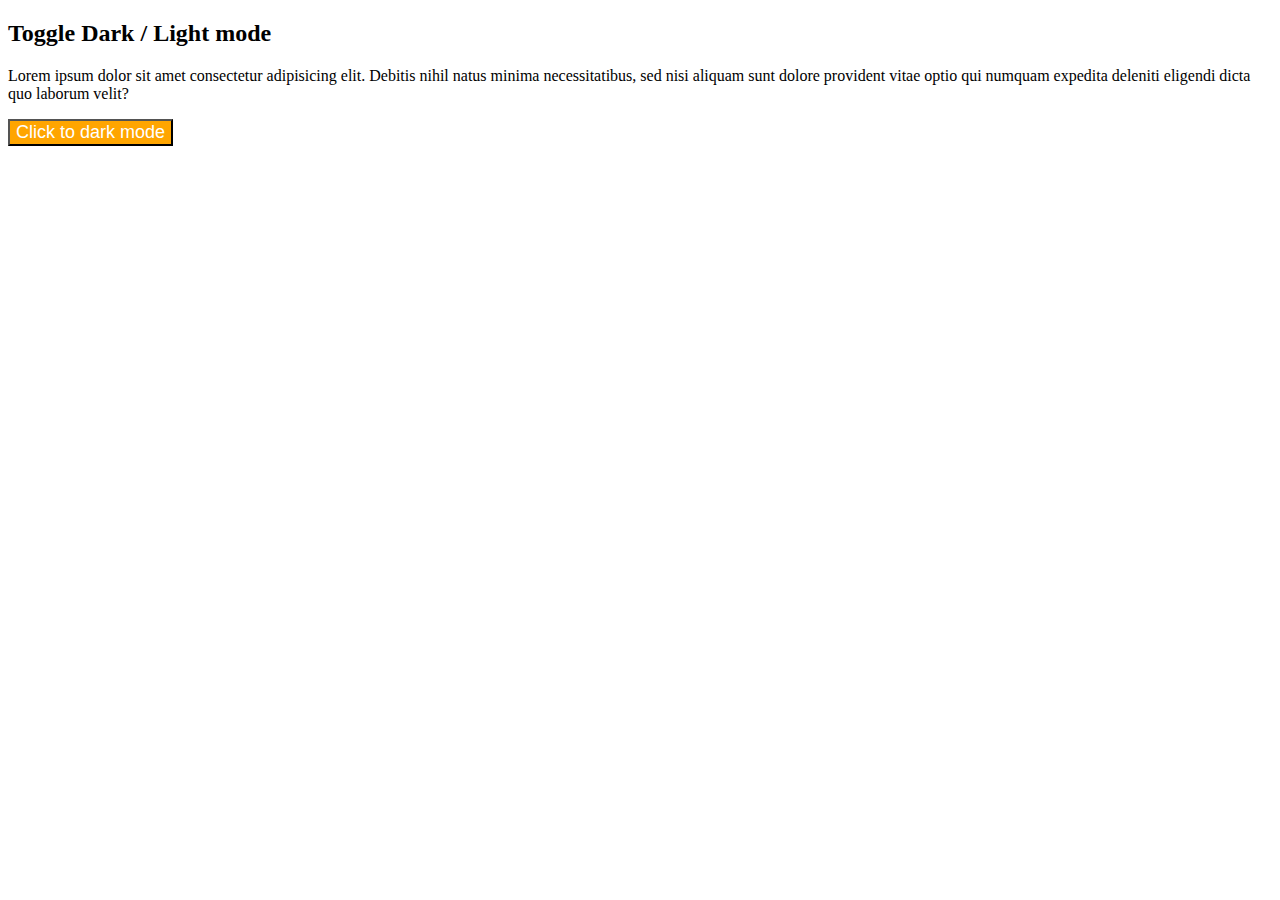
<file: darklight.html>
<!DOCTYPE html>
<html lang="en">
<head>
    <meta charset="UTF-8">
    <meta name="viewport" content="width=device-width, initial-scale=1.0">
    <title>Document</title>
    <style>
                   
        .dark-mode {
            background-color: black;
            color: white;
        }
        
        .purple {
            background-color: purple;
            color: white;
        }

        .orange {
            background-color: orange;
            color: white;
        }
        
        
        button {
            font-size: large;
        }
        
    </style>
</head>
<body>
    <h2>Toggle Dark / Light mode</h2>
    <p>Lorem ipsum dolor sit amet consectetur adipisicing elit. Debitis nihil natus minima necessitatibus, sed nisi aliquam sunt dolore provident vitae optio qui numquam expedita deleniti eligendi dicta quo laborum velit?</p>
    <button class="orange" onclick="purple()">Click to dark mode</button>
    <div>
        <script>
            function purple(){
                var element = document.body;
                
                element.classList.add("dark-mode");
                // element.classList.toggle("orange");
                
                element.classList.toggle("purple");
                
            }
            function purple(){
                var element = document.body;
                
                element.classList.add("dark-mode");
                element.classList.toggle("orange");
                
                element.classList.toggle("purple");
                
            }
        </script>
    </div>

    
</body>
</html>
</file>
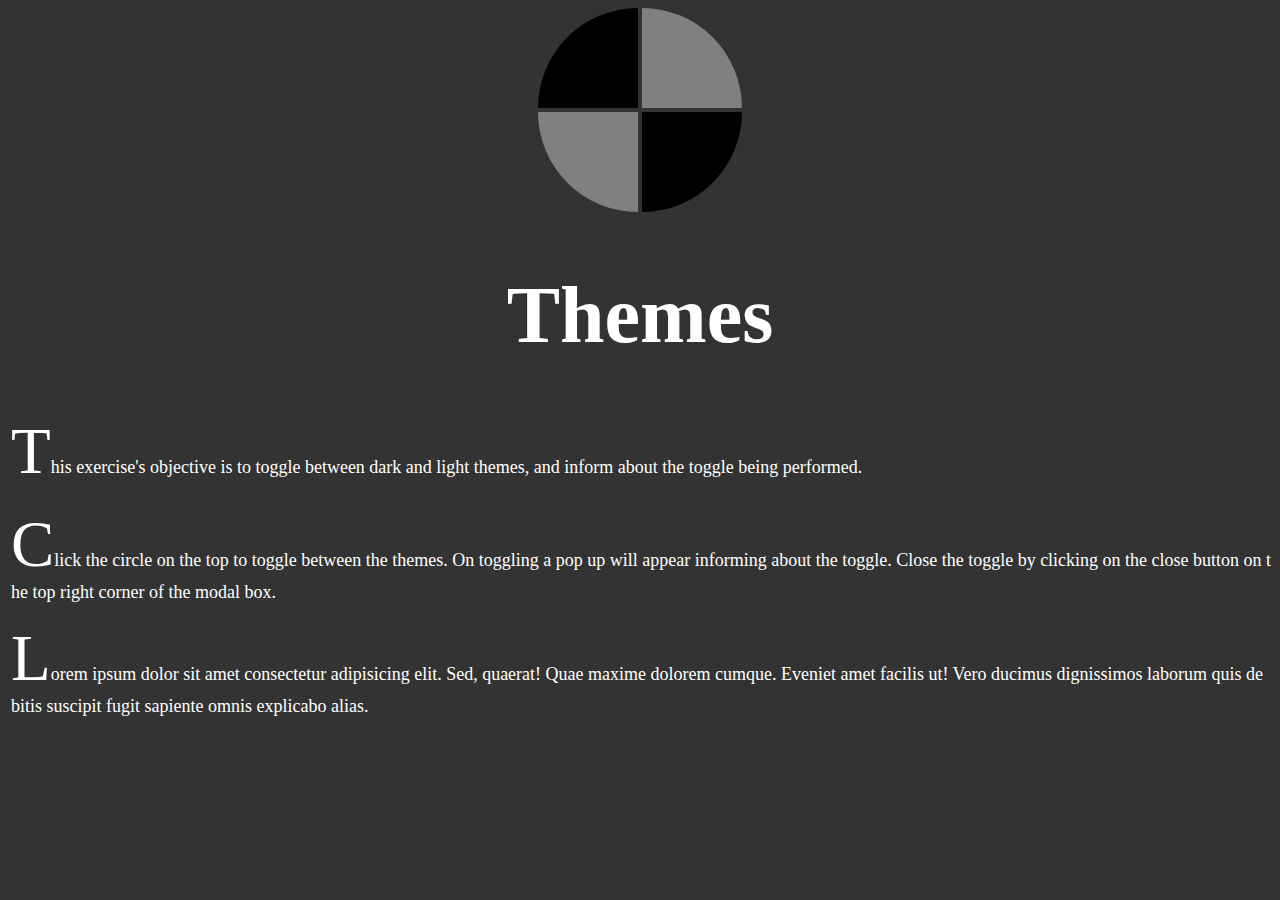
<file: Circle Toggle button/Circle.html>
<!DOCTYPE html>
<html lang="en">
<head>
    <meta charset="UTF-8">
    <meta name="viewport" content="width=device-width, initial-scale=1.0">
    <title>Circle</title>
    <style>

        .top{
            display: inline-block;
            margin-bottom: 0;
        }
        .c1 {
            width: 100px;
            height: 100px;
            border-top-left-radius: 100px;
            background-color: black;
            float: left;
            margin-right: 4px;
            margin-bottom: 0px;
        }
        .c2 {
            width: 100px;
            height: 100px;
            border-top-right-radius: 100px;
            background-color: grey;
            float: left;
            margin-bottom: 0px;

        }
        .bottom {
            display: inline-block;
            margin-top: 0px;
        }
        .c3 {
            width: 100px;
            height: 100px;
            border-bottom-left-radius: 100px;
            background-color: grey;
            float: left;
            margin-right: 4px;
            margin-top: 0px;
        }
        .c4 {
            width: 100px;
            height: 100px;
            border-bottom-right-radius: 100px;
            background-color: black;
            float: left;
            margin-top: 0px;
            
        }
        .circle {
            width: fit-content;
            height: fit-content;
            margin: auto;
        }

        .modalbox{
            display: none;
            background-color: rgba(74, 140, 187, 0.94);
            border: 2px solid rgb(4, 4, 36);
            border-radius: 10px;
            width: 200px;
            height: 150px;
            align-items: center;
            padding: 10px;
            margin: auto;
            position: absolute;
            top: 50%;
            left: 43%;
        }

        #closebtn {
            font-size: large;
            font-weight: bold;
            position: absolute;
            right: 15px;
            top: 15px;
        }

        .modalbox p {
            align-items: center;
            text-align: center;
            position: relative;
            font-size: 20px;
            top: 20%;
        }
        
        h1 {
            font-size: 80px;
            text-align: center;
        }
        
        p {
            padding-left: 3px;
            
            font-size: 18px;
            line-break: anywhere;
        }

        p::first-line {
            padding: 20px;
        }

        p::first-letter{
            font-size: 65px;
        }

        .dark{
            background-color: #333;
            color: white;
        }

    </style>
</head>
<body class="dark">
<div title="Click to toggle to alternate theme" class="circle" id="circlebutton">
<div class="top">
    <div class="c1"></div>
    <div class="c2"></div>
</div>
<br>
<div class="bottom">
    <div class="c3"></div>
    <div class="c4"></div>
</div>
</div>

<h1>Themes</h1>
<p>This exercise's objective is to toggle between dark and light themes, and inform about the toggle being performed.</p>
<p>Click the circle on the top to toggle between the themes. On toggling a pop up will appear informing about the toggle. Close the toggle by clicking on the close button on the top right corner of the modal box.</p>
<p>Lorem ipsum dolor sit amet consectetur adipisicing elit. Sed, quaerat! Quae maxime dolorem cumque. Eveniet amet facilis ut! Vero ducimus dignissimos laborum quis debitis suscipit fugit sapiente omnis explicabo alias.</p>

<div class="modalbox" id="modalbox">
    <p>You have toggled to alternate theme!</p>
    <button id="closebtn">&times</button>
</div>

<script> 
const button = document.getElementById("circlebutton");
const modalbox = document.getElementById("modalbox");
const closebtn = document.getElementById("closebtn");
const bo = document.body;

button.addEventListener("click", () => {
    modalbox.style.display = "block";
    bo.classList.toggle("dark");
})

closebtn.addEventListener("click", () => {
    modalbox.style.display = "none";
})
</script>


</body>
</html>
</file>
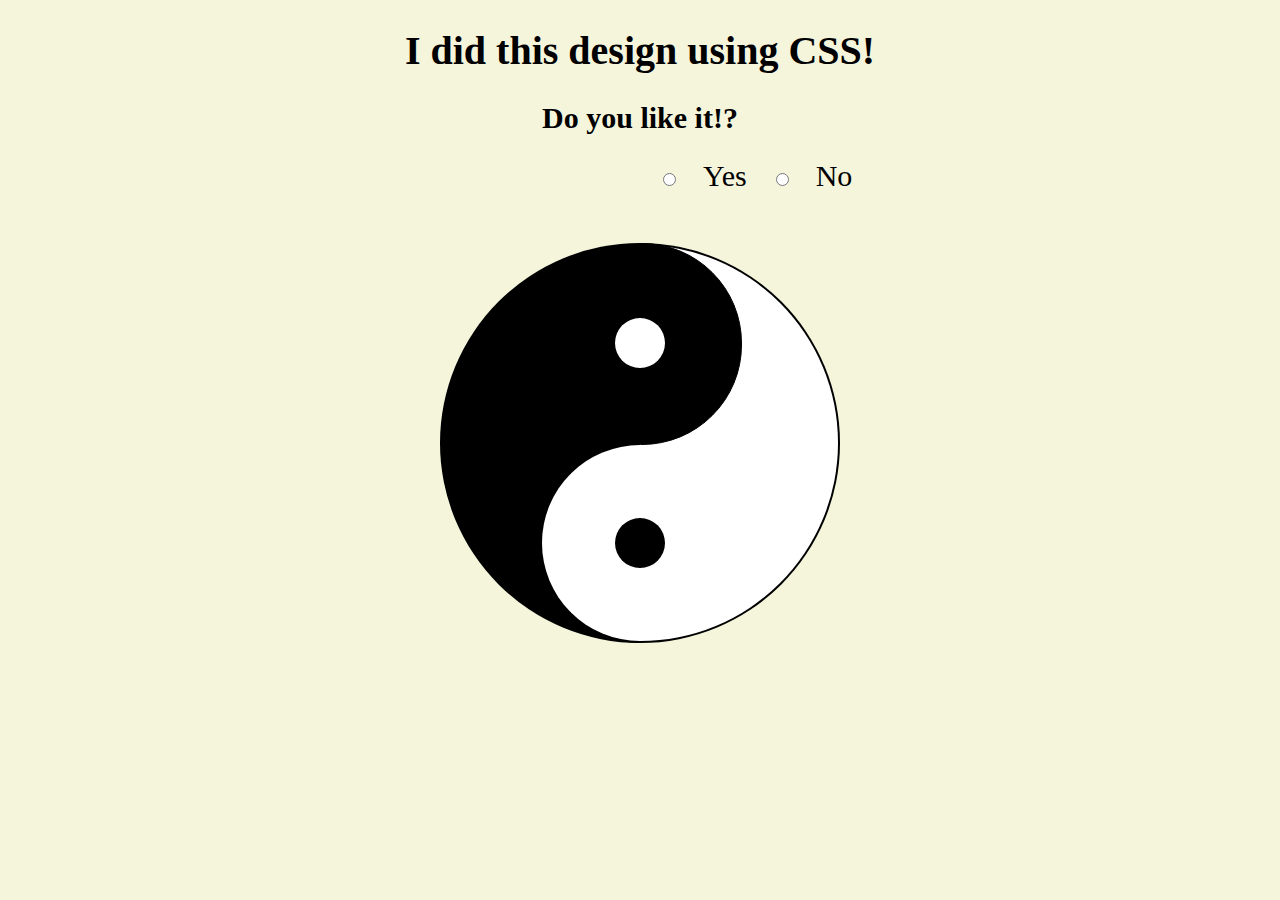
<file: DesignwithCSS/designer.html>
<!DOCTYPE html>
<html lang="en">
<head>
    <meta charset="UTF-8">
    <meta name="viewport" content="width=device-width, initial-scale=1.0">
    <title>Design using CSS</title>
    <link rel="stylesheet" href="circle.css">
</head>
<body style="background-color: beige;">
    <h1>I did this design using CSS!</h1>
    <h2>Do you like it!?</h2>
    <form>
        <input type="radio" name="yes-no" id="yes">
        <label for="yes">Yes</label>
        <input type="radio" name="yes-no" id="no">
        <label for="no">No</label>
    </form>
    <div class="circle">
        <div class="half-left black"></div>
        <div class="half-right white"></div>
        <div class="half-left-top black"></div>
        <div class="half-left-bottom white"></div>
        <div class="white-dot white"></div>
        <div class="black-dot black"></div>
    </div>
    <div class="modalbox" id="modalbox">
        <p>Thank you for you valuable feedback!</p>
        <button id="closebtn">&times</button>
    </div>
    <script> 
        const yes = document.getElementById("yes");
        const no = document.getElementById("no");
        const modalbox = document.getElementById("modalbox");
        const closebtn = document.getElementById("closebtn");
        let yescount = 0;
        let nocount = 0;
         
        yes.addEventListener("click", () => {
            modalbox.style.display = "block";
            yescount += 1 ; 
        })
        no.addEventListener("click", () => {
            modalbox.style.display = "block";
            nocount += 1 ; 
        })
        
        closebtn.addEventListener("click", () => {
            modalbox.style.display = "none";
        })
    </script>
</body>
</html>
</file>
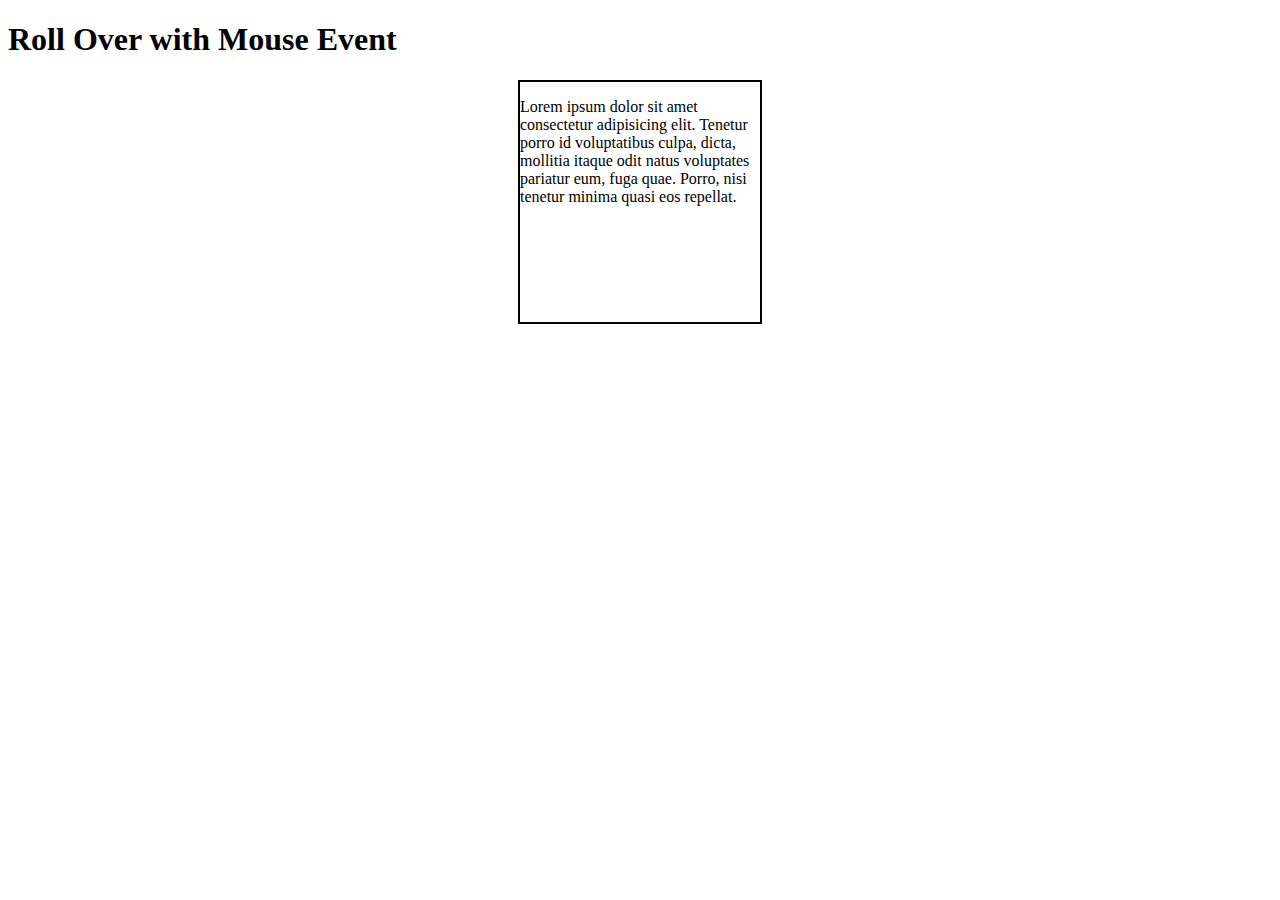
<file: Oct12th_rollrect/divrollover.html>
<!DOCTYPE html>
<html lang="en">
<head>
    <meta charset="UTF-8">
    <meta name="viewport" content="width=device-width, initial-scale=1.0">
    <title>Mouse Event</title>
    <style>
        #img {
            width: 240px;
            height: 240px;
            margin: auto;
            border: 2px solid black;
        }
    </style>
</head>
<body>
    <h1>Roll Over with Mouse Event</h1>
    <div id="img">    
        <p>Lorem ipsum dolor sit amet consectetur adipisicing elit. Tenetur porro id voluptatibus culpa, dicta, mollitia itaque odit natus voluptates pariatur eum, fuga quae. Porro, nisi tenetur minima quasi eos repellat.</p>
    </div>
    <script>
        let rolloverimage=document.getElementById("img");
        rolloverimage.onmouseover = function() {
            rolloverimage.style = "height:400px; width:400px"
        }
        rolloverimage.onmouseout = function() {
            rolloverimage.style = "height:240px; width:240px"
        }
    </script>
</body>
</html>
</file>
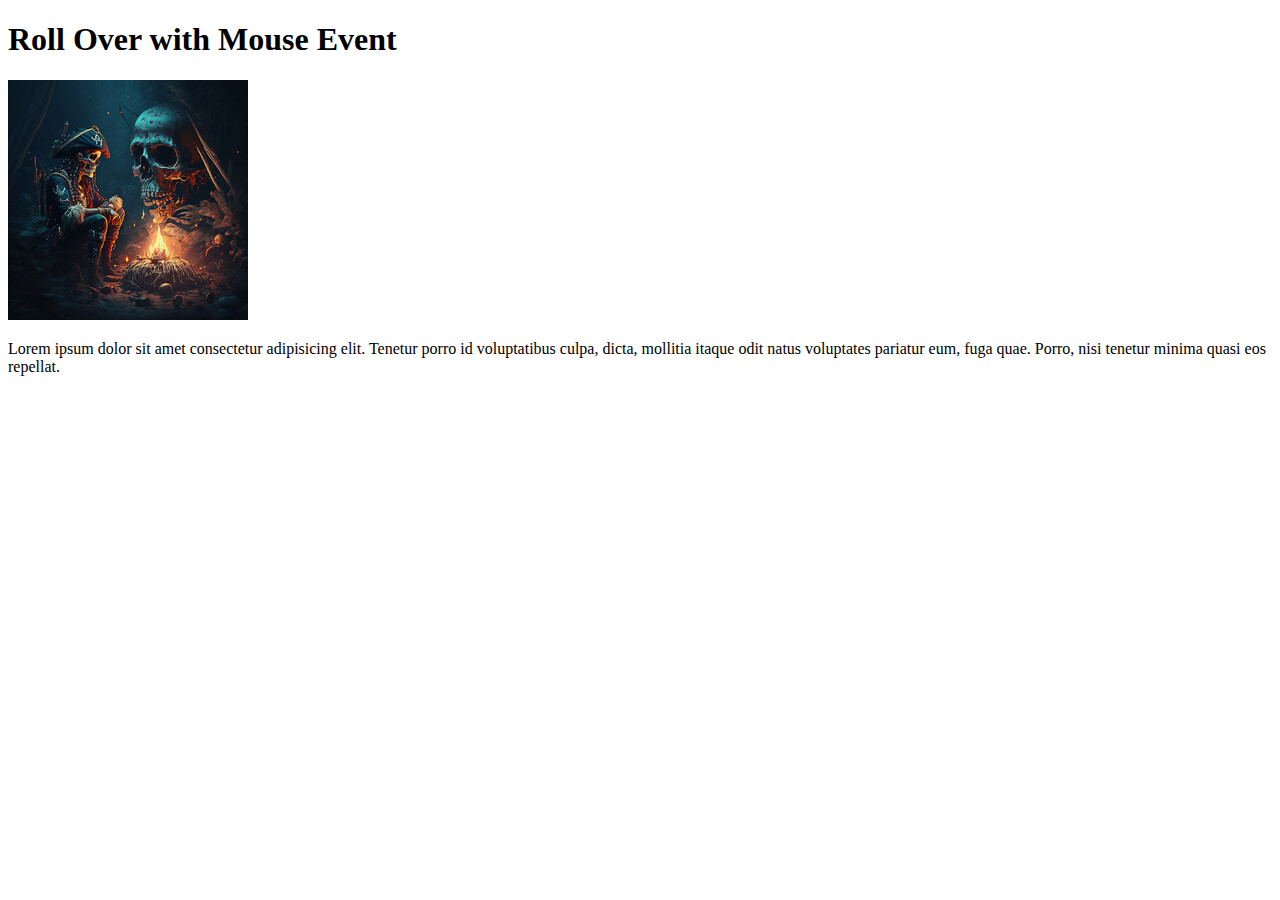
<file: Oct12th_rollrect/imagerollover.html>
<!DOCTYPE html>
<html lang="en">
<head>
    <meta charset="UTF-8">
    <meta name="viewport" content="width=device-width, initial-scale=1.0">
    <title>Mouse Event</title>
</head>
<body>
    <h1>Roll Over with Mouse Event</h1>
    <img src="pirato.jpg" alt="pirate" width="240" height="240" id="img" name="img">
    <p>Lorem ipsum dolor sit amet consectetur adipisicing elit. Tenetur porro id voluptatibus culpa, dicta, mollitia itaque odit natus voluptates pariatur eum, fuga quae. Porro, nisi tenetur minima quasi eos repellat.</p>
    <script>
        let rolloverimage=document.getElementById("img");
        rolloverimage.onmouseover = function() {
            rolloverimage.style = "height:400px; width:400px"
        }
        rolloverimage.onmouseout = function() {
            rolloverimage.style = "height:240px; width:240px"
        }
    </script>
</body>
</html>
</file>
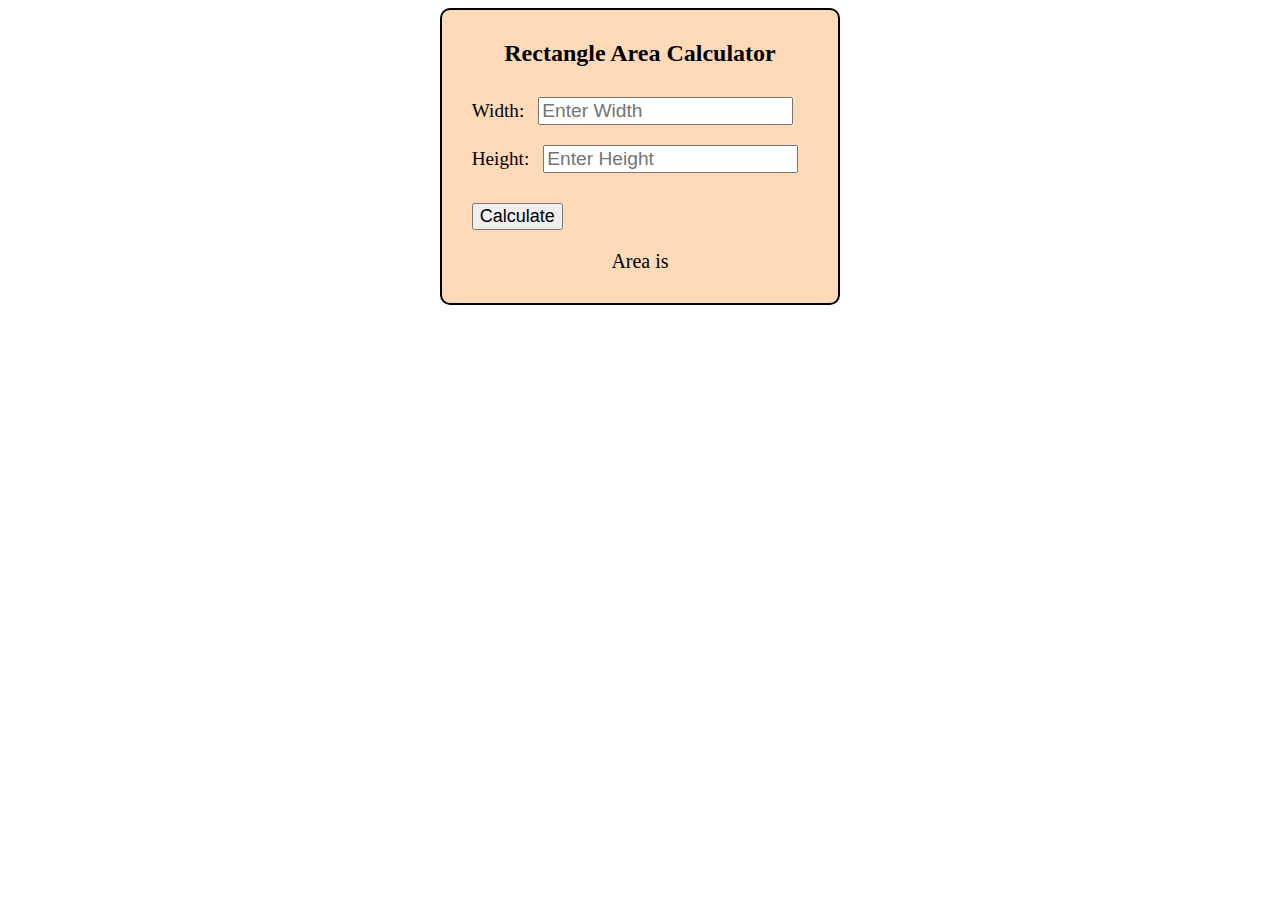
<file: Oct12th_rollrect/rectarea.html>
<!DOCTYPE html>
<html lang="en">
<head>
    <meta charset="UTF-8">
    <meta name="viewport" content="width=device-width, initial-scale=1.0">
    <title>Rectangle Area Calculator</title>
    <link rel="stylesheet" href="style.css">
</head>
<body>
    <div class="container">
        <div class="rectangle">
            <h2>Rectangle Area Calculator</h2>
                <div class="input-group">
                    <label for="width">Width:</label>
                    <input type="text" name="width" id="width" placeholder="Enter Width">
                </div>
                <div class="input-group">
                    <label for="height">Height:</label>
                    <input type="text" name="height" id="height" placeholder="Enter Height">
                </div>
                <button onclick="calcArea()">Calculate</button>
                <!-- <p>Result</p> -->
                <p id="result">Area is</p>
        </div>
    </div>
    <script src="script.js"></script>
    
</body>
</html>
</file>
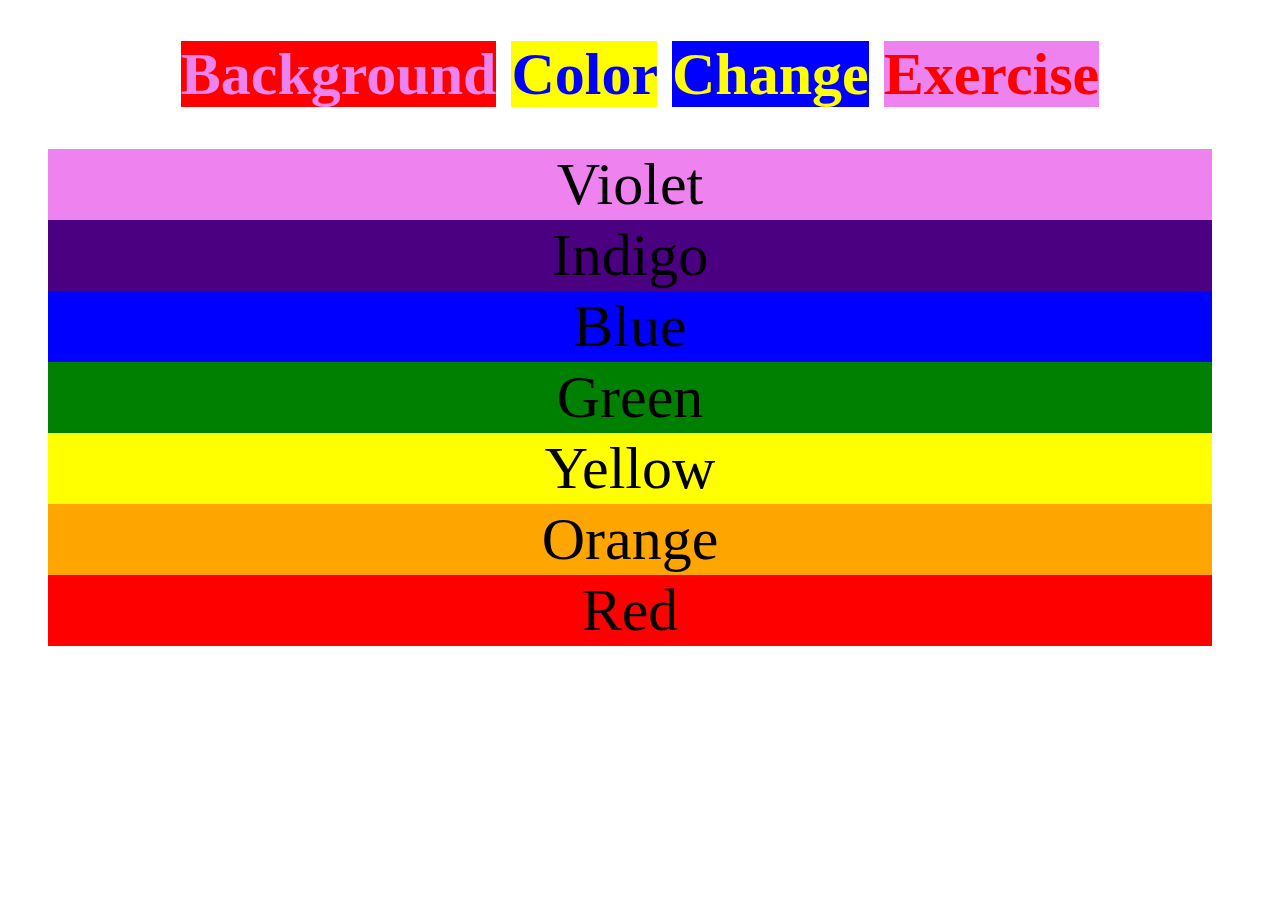
<file: Oct2nd_togglebgs/bcolorchangeproject.html>
<!DOCTYPE html>
<html lang="en">
<head>
    <meta charset="UTF-8">
    <meta name="viewport" content="width=device-width, initial-scale=1.0">
    <title>Background-Colour Change</title>
    <style>
        ul{
            padding-right: 60px;
        }
        li {
            list-style: none;
            text-align: center;
            font-size: 50px;
        }
        .Violet {
            background-color: violet;
        }
        .Indigo {
            background-color: indigo;
        }
        .Blue {
            background-color: blue;
        }
        .Green {
            background-color: green;
        }
        .Yellow {
            background-color: Yellow;
        }
        .Orange {
            background-color: Orange;
        }
        .Red {
            background-color: Red;
        }
        button {
            background-color: transparent;
            border: none;
            font-size: larger;
            font-family: 'Times New Roman', Times, serif;
        }
        h1 {
            text-align: center;
            font-size: 60px;
        }
        
    </style>
</head>
<body>
    <h1><span style="color: violet; background-color: red;">Background</span> <span style="color: blue; background-color: yellow;">Color</span> <span style="color: yellow;background-color: blue;">Change</span> <span style="color: red; background-color: violet;">Exercise</span></h1>
    <ul>
        <li title="Click the color to change the background to that color and click again to revert back to normal" class="Violet"><button onclick="Violet()">Violet</button></li>
        <li title="Click the color to change the background to that color and click again to revert back to normal" class="Indigo"><button onclick="Indigo()">Indigo</button></li>
        <li title="Click the color to change the background to that color and click again to revert back to normal" class="Blue"><button onclick="Blue()">Blue</button></li>
        <li title="Click the color to change the background to that color and click again to revert back to normal" class="Green"><button onclick="Green()">Green</button></li>
        <li title="Click the color to change the background to that color and click again to revert back to normal" class="Yellow"><button onclick="Yellow()">Yellow</button></li>
        <li title="Click the color to change the background to that color and click again to revert back to normal" class="Orange"><button onclick="Orange()">Orange</button></li>
        <li title="Click the color to change the background to that color and click again to revert back to normal" class="Red"><button onclick="Red()">Red</button></li>
        
    </ul>
    
    <script> 
        function Violet(){
            var Violet = document.body;
            Violet.classList.toggle("Violet");
        }
        function Indigo(){
            var Indigo = document.body;
            Indigo.classList.toggle("Indigo");
        }
        function Blue(){
            var Blue = document.body;
            Blue.classList.toggle("Blue");
        }
        function Green(){
            var Green = document.body;
            Green.classList.toggle("Green");
        }
        function Yellow(){
            var Yellow = document.body;
            Yellow.classList.toggle("Yellow");
        }
        function Orange(){
            var Orange = document.body;
            Orange.classList.toggle("Orange");
        }
        function Red(){
            var Red = document.body;
            Red.classList.toggle("Red");
        }
    </script>
    
</body>
</html>
</file>
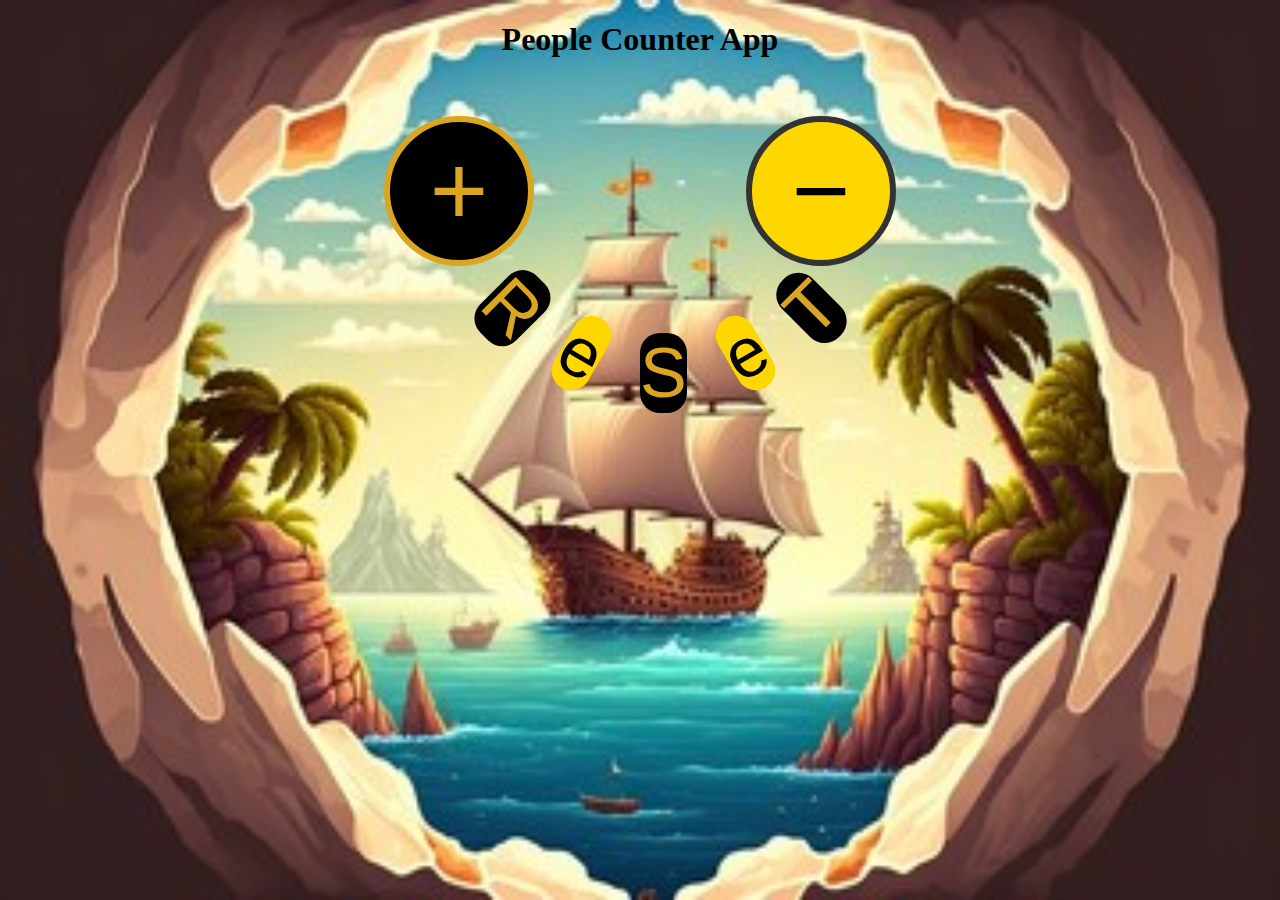
<file: Oct3rd_modalscounters/counter/counter.html>
<!DOCTYPE html>
<html lang="en">
<head>
    <meta charset="UTF-8">
    <meta name="viewport" content="width=device-width, initial-scale=1.0">
    <title>Counter</title>
    <link rel="stylesheet" href="index.css" type="text/css">
</head>
<body>
    <h1 style="text-align: center;">People Counter App</h1>
    <br><br>
    
         <button title="In/Entry" id="increment-bt" onclick="increment()">&plus;</button> 
         <button title="Out/Exit" id="decrement-bt" onclick="decrement()">&minus;</button> 
         <br><br><br><br><br><br><br>
        
    <h2 id="count-el"> </h2>
    <h3>    
        <button id="reset" onclick="reset()">
        
        <span class="R1">R</span>
        <span class="E1">e</span>
        <span class="S1">S</span>
        <span class="E2">e</span>
        <span class="T1">T</span>
           
        </button>
    </h3>

    <script src="index.js"></script>


</body>
</html>
</file>
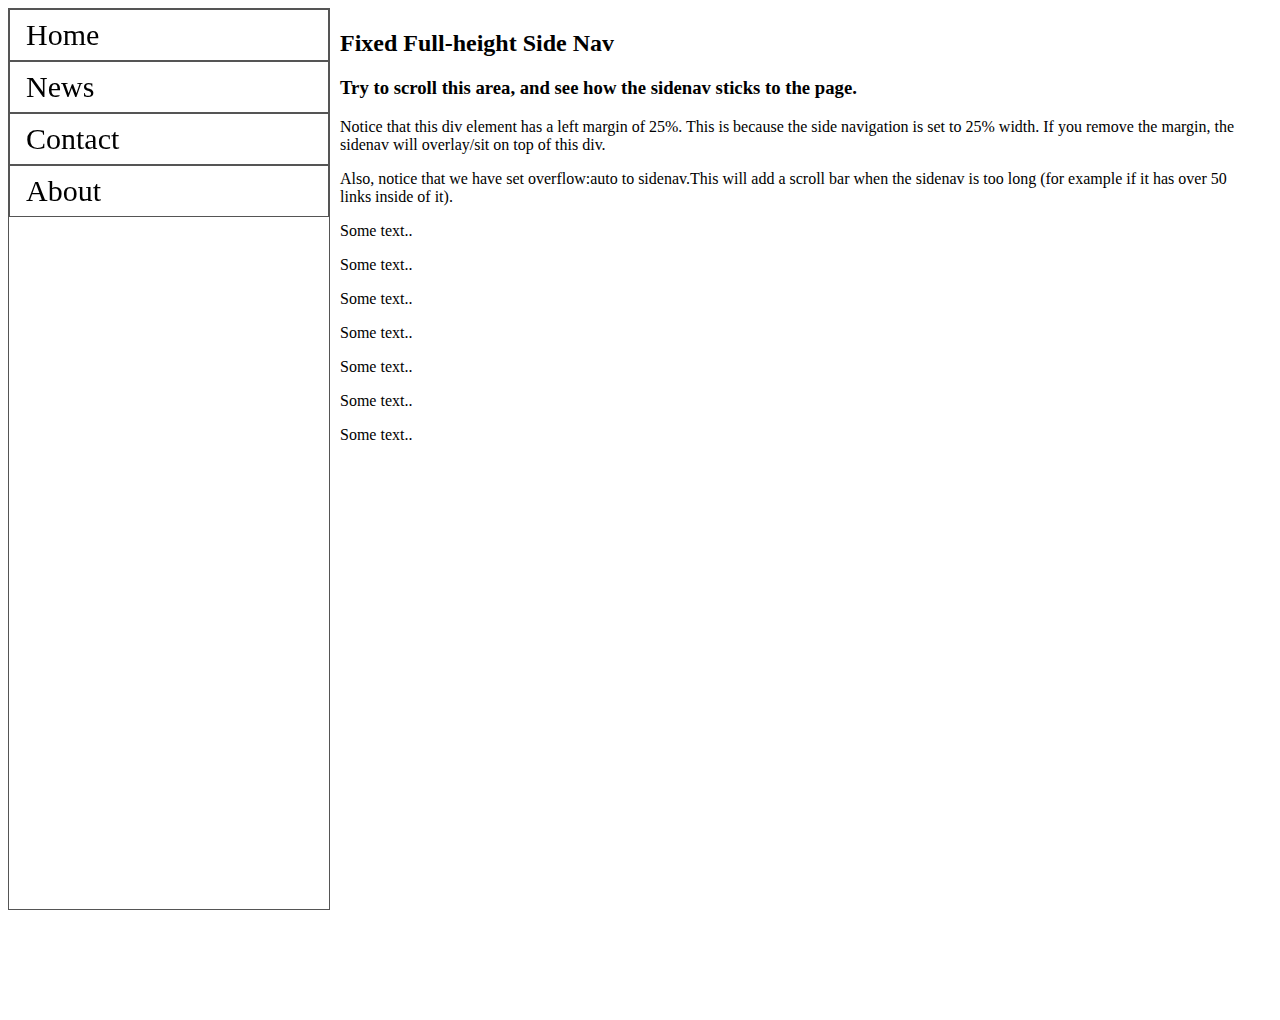
<file: Sept22nd_ddserieswatchlist/dropdown/dropdown.html>
<!DOCTYPE html>
<html lang="en">
<head>
    <meta charset="UTF-8">
    <meta name="viewport" content="width=device-width, initial-scale=1.0">
    <title>Drop Down</title>
    <link rel="stylesheet" href="style.css">
</head>
<body>
    <nav>
        <ul>
            <li><a href="#">Home</a></li>
            <li><a href="#">News</a></li>
            <li><a href="#">Contact</a></li>
            <li><a href="#">About</a></li>
        </ul>
        <!-- <ul>
            <li><a href="#">Home</a></li>
            <li><a href="#">News</a></li>
            <li><a href="#">Contact</a></li>
            <li><a href="#">About</a></li>
        </ul> -->
    </nav>

    <div style="margin-left:25%; padding: 2px 16px; height: 1000px;">
    <h2>Fixed Full-height Side Nav</h2>
    <h3>Try to scroll this area, and see how the sidenav sticks to the page.</h3>
    <p>Notice that this div element has a left margin of 25%. This is because the side navigation is set to 25% width. If you remove the margin, the sidenav will overlay/sit on top of this div.</p>
    <p>Also, notice that we have set overflow:auto to sidenav.This will add a scroll bar when the sidenav is too long (for example if it has over 50 links inside of it).</p>
    <p>Some text..</p>
    <p>Some text..</p>
    <p>Some text..</p>
    <p>Some text..</p>
    <p>Some text..</p>
    <p>Some text..</p>
    <p>Some text..</p>
    </div>
    
    <!-- <a href="#">Dummy</a> -->
    
</body>
</html>
</file>
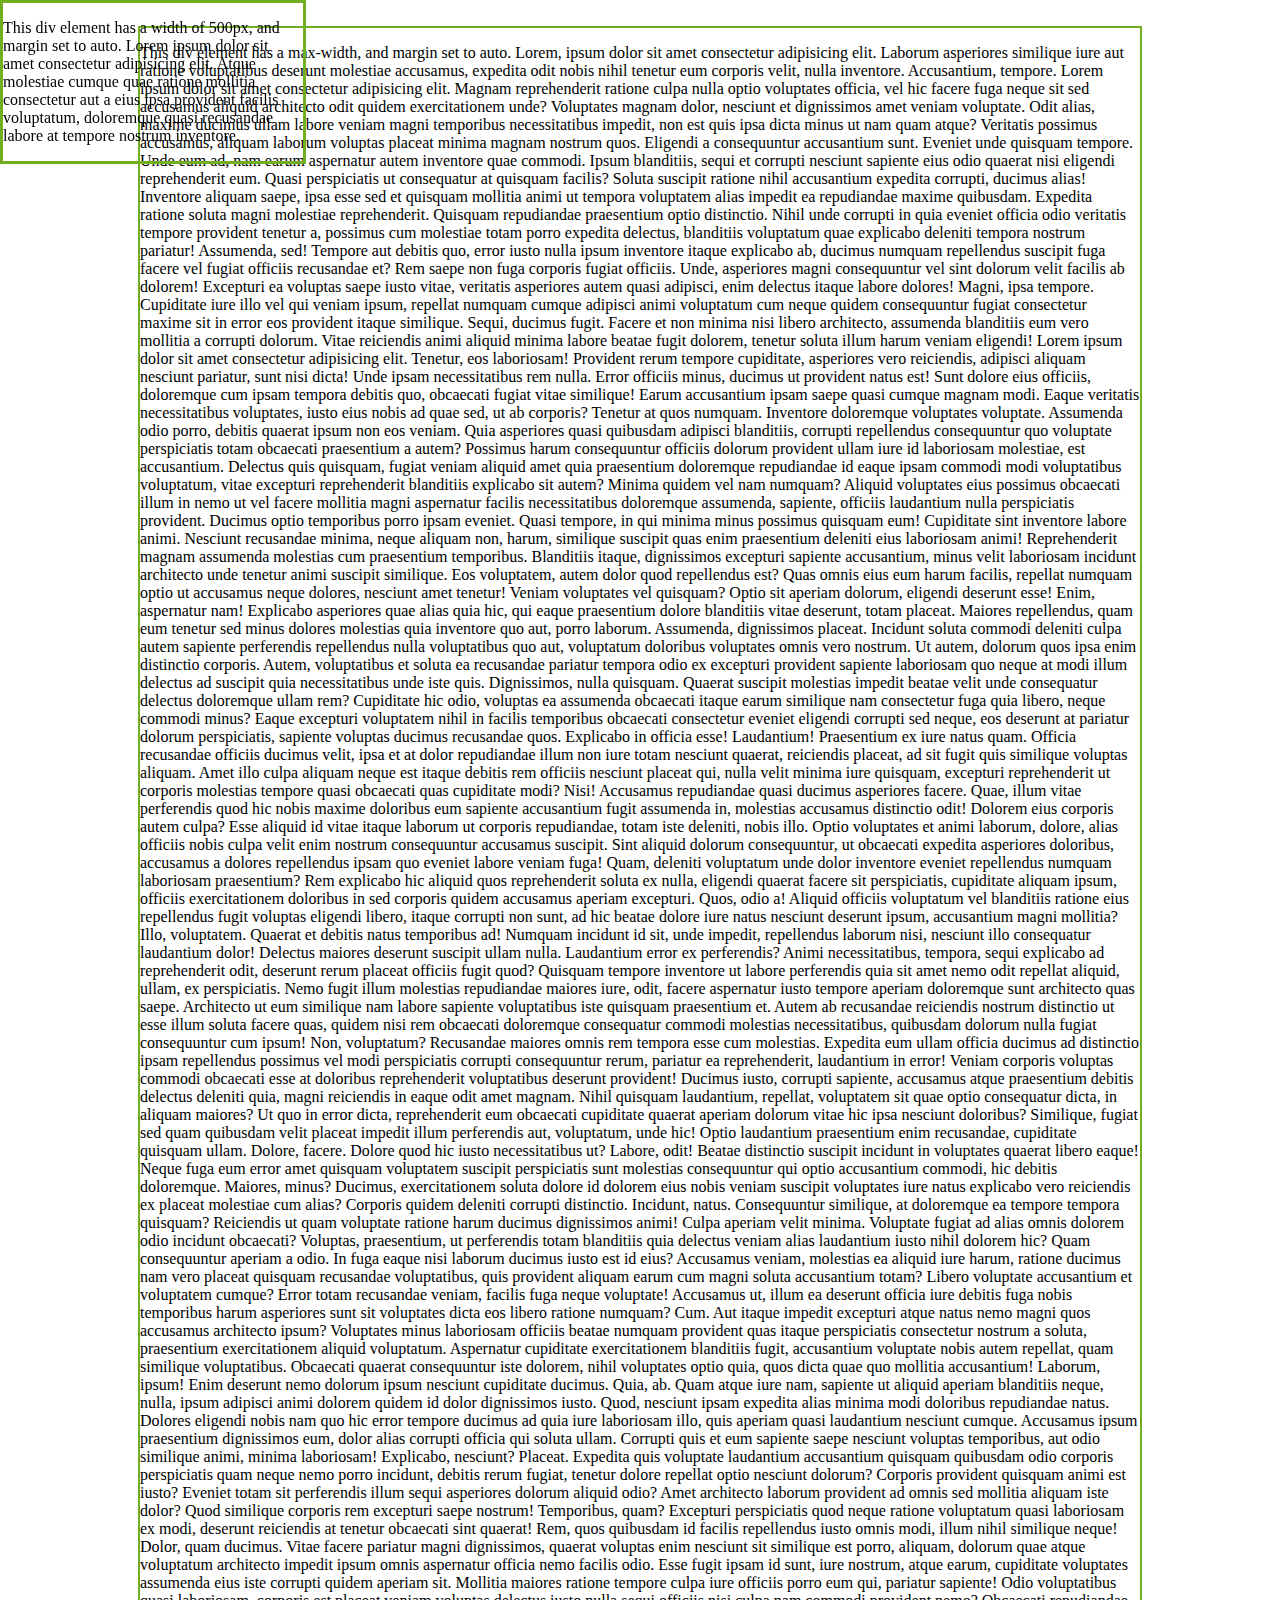
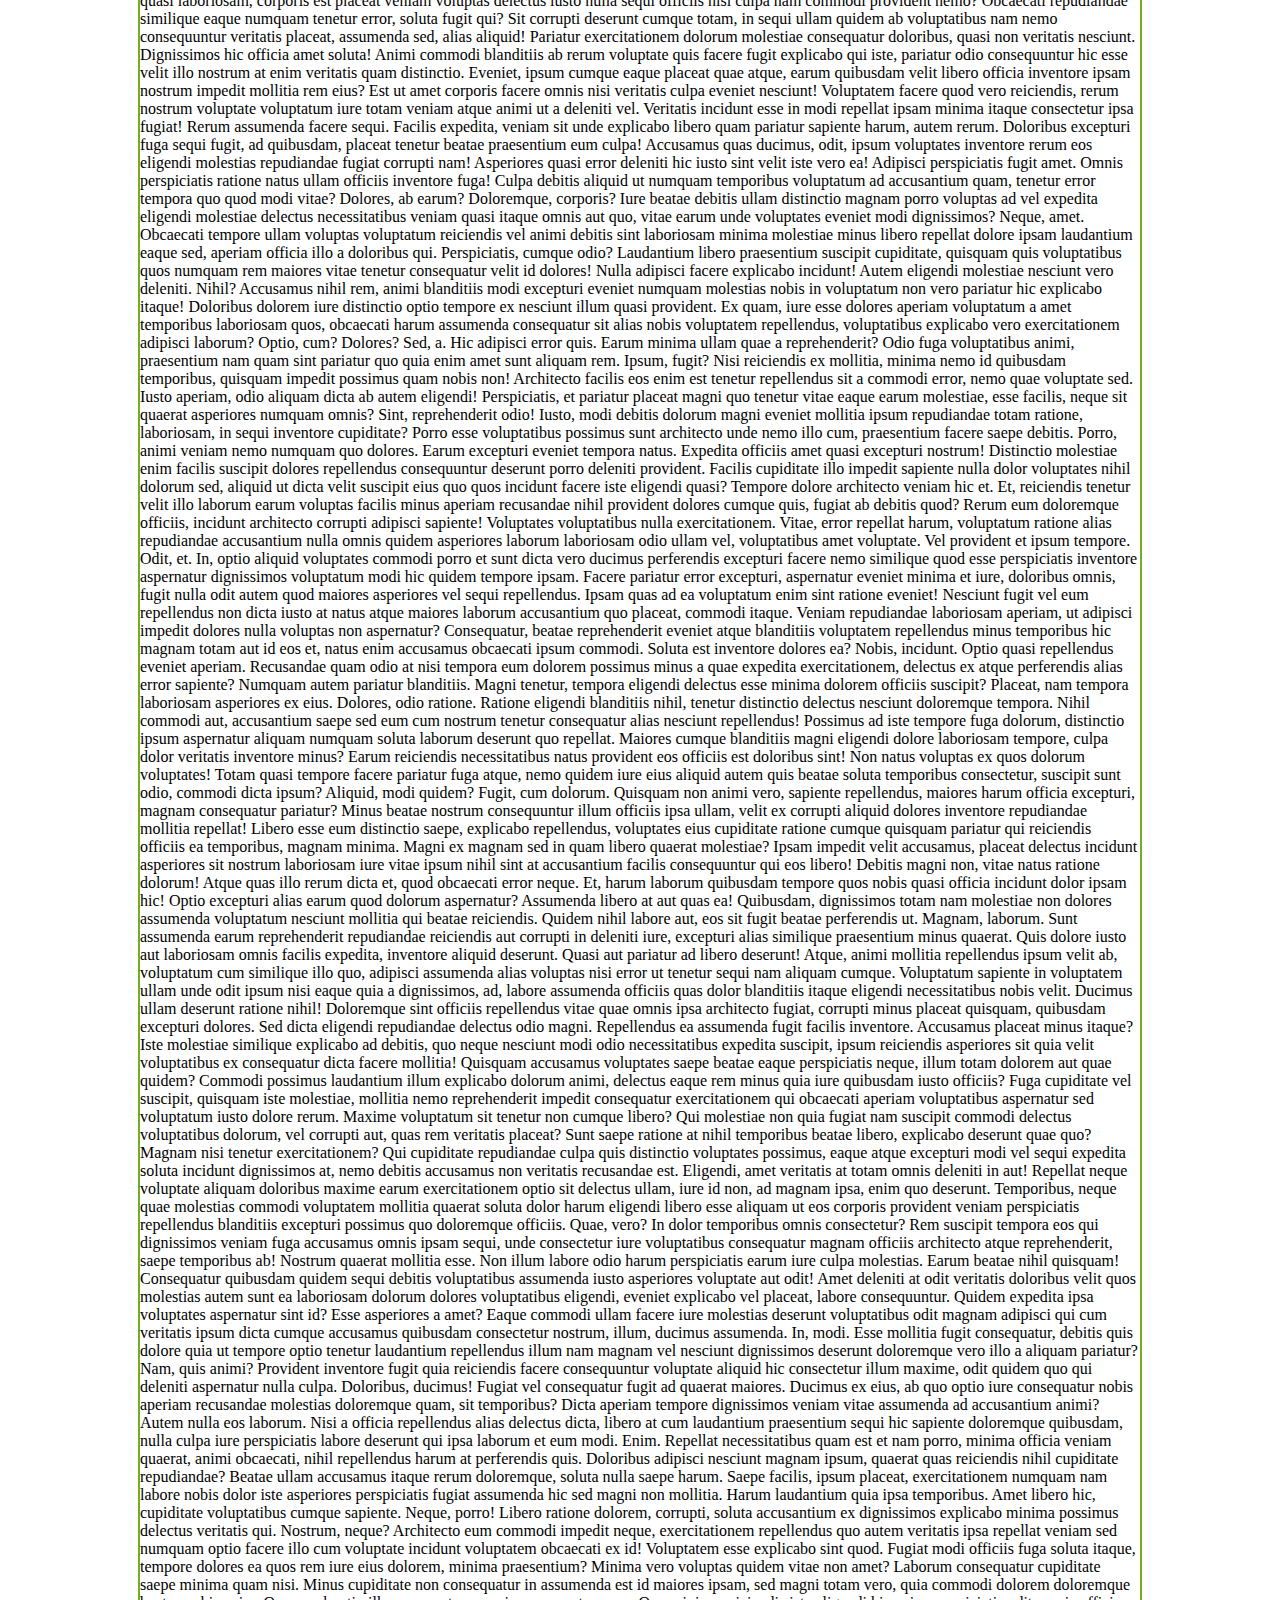
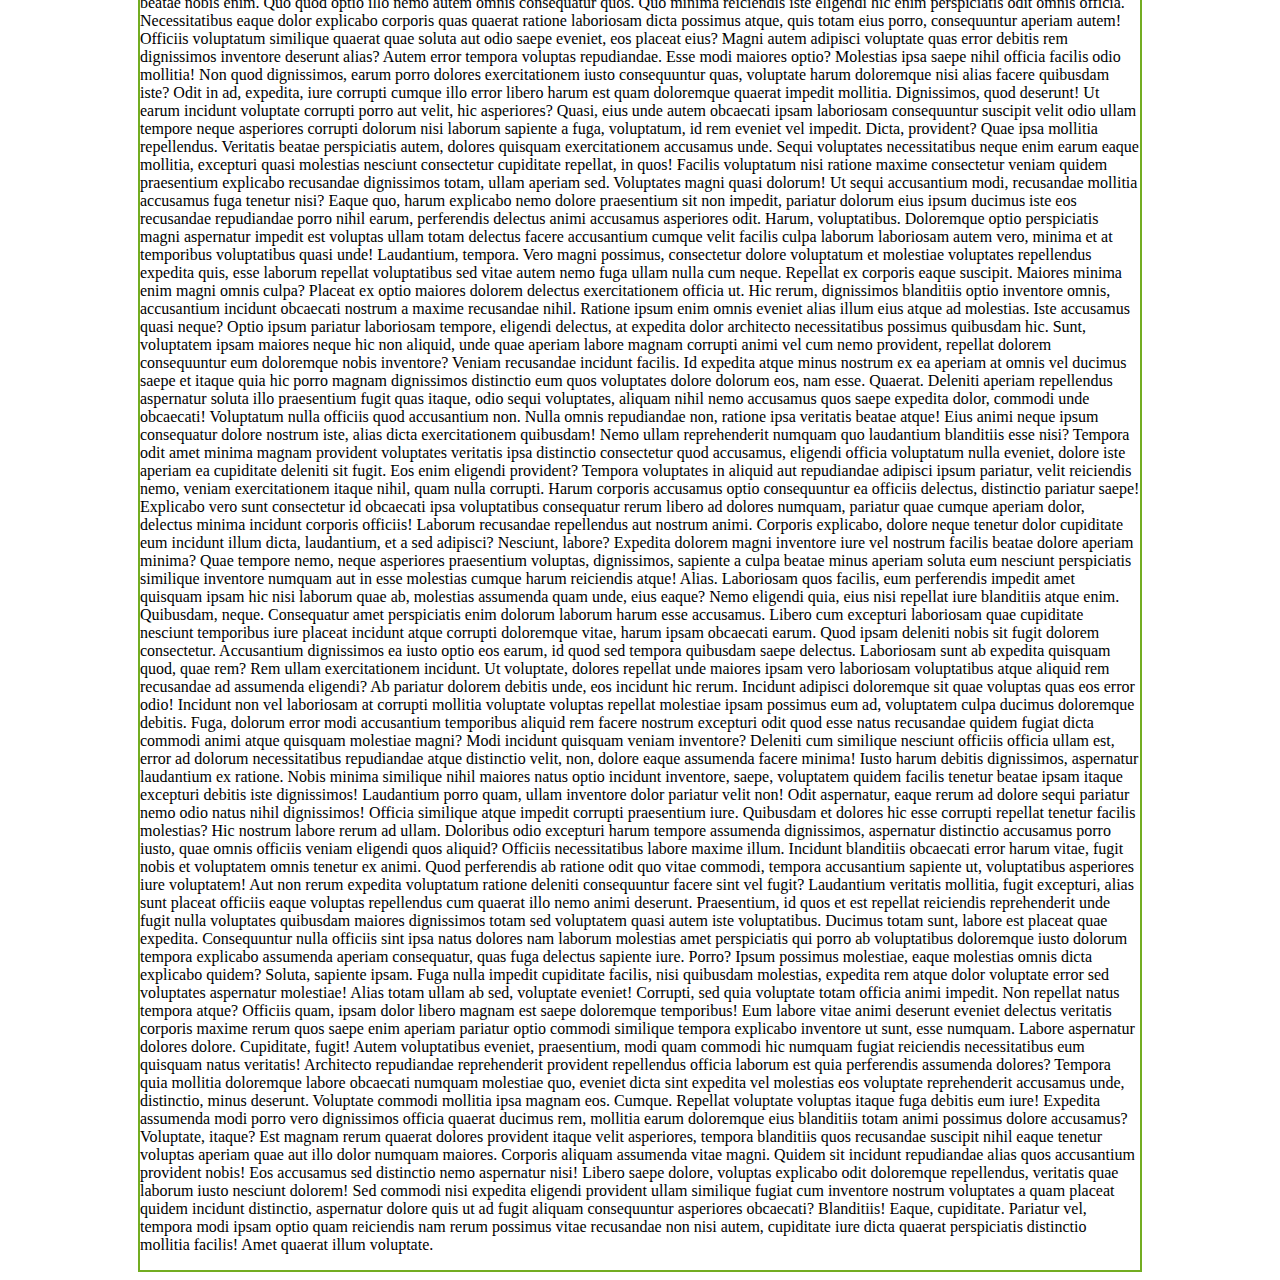
<file: Sept22nd_ddserieswatchlist/dropdown/horizontalnavbar.html>
<!DOCTYPE html>
<html lang="en">
<head>
    <meta charset="UTF-8">
    <meta name="viewport" content="width=device-width, initial-scale=1.0">
    <title>Horizontal Navigation Bar</title>
    <link rel="stylesheet" href="horizontalnavbarstyle.css">
</head>
<body>
    <!-- <ul>
        <li><a href="#">Home</a></li>
        <li><a href="#">News</a></li>
        <li><a href="#">Contacts</a></li>
        <li><a href="#">About</a></li>
    </ul> -->

    <div class="fixed">
        <p>This div element has a width of 500px, and margin set to auto. Lorem ipsum dolor sit amet consectetur adipisicing elit. Atque molestiae cumque quae ratione mollitia consectetur aut a eius ipsa provident facilis voluptatum, doloremque quasi recusandae labore at tempore nostrum inventore.</p>
    </div> <br>
    <div class="ex2">
        <p>This div element has a max-width, and margin set to auto. Lorem, ipsum dolor sit amet consectetur adipisicing elit. Laborum asperiores similique iure aut ratione voluptatibus deserunt molestiae accusamus, expedita odit nobis nihil tenetur eum corporis velit, nulla inventore. Accusantium, tempore. Lorem ipsum dolor sit amet consectetur adipisicing elit. Magnam reprehenderit ratione culpa nulla optio voluptates officia, vel hic facere fuga neque sit sed accusamus aliquid architecto odit quidem exercitationem unde?
        Voluptates magnam dolor, nesciunt et dignissimos amet veniam voluptate. Odit alias, maxime ducimus ullam labore veniam magni temporibus necessitatibus impedit, non est quis ipsa dicta minus ut nam quam atque?
        Veritatis possimus accusamus, aliquam laborum voluptas placeat minima magnam nostrum quos. Eligendi a consequuntur accusantium sunt. Eveniet unde quisquam tempore. Unde eum ad, nam earum aspernatur autem inventore quae commodi.
        Ipsum blanditiis, sequi et corrupti nesciunt sapiente eius odio quaerat nisi eligendi reprehenderit eum. Quasi perspiciatis ut consequatur at quisquam facilis? Soluta suscipit ratione nihil accusantium expedita corrupti, ducimus alias!
        Inventore aliquam saepe, ipsa esse sed et quisquam mollitia animi ut tempora voluptatem alias impedit ea repudiandae maxime quibusdam. Expedita ratione soluta magni molestiae reprehenderit. Quisquam repudiandae praesentium optio distinctio.
        Nihil unde corrupti in quia eveniet officia odio veritatis tempore provident tenetur a, possimus cum molestiae totam porro expedita delectus, blanditiis voluptatum quae explicabo deleniti tempora nostrum pariatur! Assumenda, sed!
        Tempore aut debitis quo, error iusto nulla ipsum inventore itaque explicabo ab, ducimus numquam repellendus suscipit fuga facere vel fugiat officiis recusandae et? Rem saepe non fuga corporis fugiat officiis.
        Unde, asperiores magni consequuntur vel sint dolorum velit facilis ab dolorem! Excepturi ea voluptas saepe iusto vitae, veritatis asperiores autem quasi adipisci, enim delectus itaque labore dolores! Magni, ipsa tempore.
        Cupiditate iure illo vel qui veniam ipsum, repellat numquam cumque adipisci animi voluptatum cum neque quidem consequuntur fugiat consectetur maxime sit in error eos provident itaque similique. Sequi, ducimus fugit.
        Facere et non minima nisi libero architecto, assumenda blanditiis eum vero mollitia a corrupti dolorum. Vitae reiciendis animi aliquid minima labore beatae fugit dolorem, tenetur soluta illum harum veniam eligendi! Lorem ipsum dolor sit amet consectetur adipisicing elit. Tenetur, eos laboriosam! Provident rerum tempore cupiditate, asperiores vero reiciendis, adipisci aliquam nesciunt pariatur, sunt nisi dicta! Unde ipsam necessitatibus rem nulla.
        Error officiis minus, ducimus ut provident natus est! Sunt dolore eius officiis, doloremque cum ipsam tempora debitis quo, obcaecati fugiat vitae similique! Earum accusantium ipsam saepe quasi cumque magnam modi.
        Eaque veritatis necessitatibus voluptates, iusto eius nobis ad quae sed, ut ab corporis? Tenetur at quos numquam. Inventore doloremque voluptates voluptate. Assumenda odio porro, debitis quaerat ipsum non eos veniam.
        Quia asperiores quasi quibusdam adipisci blanditiis, corrupti repellendus consequuntur quo voluptate perspiciatis totam obcaecati praesentium a autem? Possimus harum consequuntur officiis dolorum provident ullam iure id laboriosam molestiae, est accusantium.
        Delectus quis quisquam, fugiat veniam aliquid amet quia praesentium doloremque repudiandae id eaque ipsam commodi modi voluptatibus voluptatum, vitae excepturi reprehenderit blanditiis explicabo sit autem? Minima quidem vel nam numquam?
        Aliquid voluptates eius possimus obcaecati illum in nemo ut vel facere mollitia magni aspernatur facilis necessitatibus doloremque assumenda, sapiente, officiis laudantium nulla perspiciatis provident. Ducimus optio temporibus porro ipsam eveniet.
        Quasi tempore, in qui minima minus possimus quisquam eum! Cupiditate sint inventore labore animi. Nesciunt recusandae minima, neque aliquam non, harum, similique suscipit quas enim praesentium deleniti eius laboriosam animi!
        Reprehenderit magnam assumenda molestias cum praesentium temporibus. Blanditiis itaque, dignissimos excepturi sapiente accusantium, minus velit laboriosam incidunt architecto unde tenetur animi suscipit similique. Eos voluptatem, autem dolor quod repellendus est?
        Quas omnis eius eum harum facilis, repellat numquam optio ut accusamus neque dolores, nesciunt amet tenetur! Veniam voluptates vel quisquam? Optio sit aperiam dolorum, eligendi deserunt esse! Enim, aspernatur nam!
        Explicabo asperiores quae alias quia hic, qui eaque praesentium dolore blanditiis vitae deserunt, totam placeat. Maiores repellendus, quam eum tenetur sed minus dolores molestias quia inventore quo aut, porro laborum.
        Assumenda, dignissimos placeat. Incidunt soluta commodi deleniti culpa autem sapiente perferendis repellendus nulla voluptatibus quo aut, voluptatum doloribus voluptates omnis vero nostrum. Ut autem, dolorum quos ipsa enim distinctio corporis.
        Autem, voluptatibus et soluta ea recusandae pariatur tempora odio ex excepturi provident sapiente laboriosam quo neque at modi illum delectus ad suscipit quia necessitatibus unde iste quis. Dignissimos, nulla quisquam.
        Quaerat suscipit molestias impedit beatae velit unde consequatur delectus doloremque ullam rem? Cupiditate hic odio, voluptas ea assumenda obcaecati itaque earum similique nam consectetur fuga quia libero, neque commodi minus?
        Eaque excepturi voluptatem nihil in facilis temporibus obcaecati consectetur eveniet eligendi corrupti sed neque, eos deserunt at pariatur dolorum perspiciatis, sapiente voluptas ducimus recusandae quos. Explicabo in officia esse! Laudantium!
        Praesentium ex iure natus quam. Officia recusandae officiis ducimus velit, ipsa et at dolor repudiandae illum non iure totam nesciunt quaerat, reiciendis placeat, ad sit fugit quis similique voluptas aliquam.
        Amet illo culpa aliquam neque est itaque debitis rem officiis nesciunt placeat qui, nulla velit minima iure quisquam, excepturi reprehenderit ut corporis molestias tempore quasi obcaecati quas cupiditate modi? Nisi!
        Accusamus repudiandae quasi ducimus asperiores facere. Quae, illum vitae perferendis quod hic nobis maxime doloribus eum sapiente accusantium fugit assumenda in, molestias accusamus distinctio odit! Dolorem eius corporis autem culpa?
        Esse aliquid id vitae itaque laborum ut corporis repudiandae, totam iste deleniti, nobis illo. Optio voluptates et animi laborum, dolore, alias officiis nobis culpa velit enim nostrum consequuntur accusamus suscipit.
        Sint aliquid dolorum consequuntur, ut obcaecati expedita asperiores doloribus, accusamus a dolores repellendus ipsam quo eveniet labore veniam fuga! Quam, deleniti voluptatum unde dolor inventore eveniet repellendus numquam laboriosam praesentium?
        Rem explicabo hic aliquid quos reprehenderit soluta ex nulla, eligendi quaerat facere sit perspiciatis, cupiditate aliquam ipsum, officiis exercitationem doloribus in sed corporis quidem accusamus aperiam excepturi. Quos, odio a!
        Aliquid officiis voluptatum vel blanditiis ratione eius repellendus fugit voluptas eligendi libero, itaque corrupti non sunt, ad hic beatae dolore iure natus nesciunt deserunt ipsum, accusantium magni mollitia? Illo, voluptatem.
        Quaerat et debitis natus temporibus ad! Numquam incidunt id sit, unde impedit, repellendus laborum nisi, nesciunt illo consequatur laudantium dolor! Delectus maiores deserunt suscipit ullam nulla. Laudantium error ex perferendis?
        Animi necessitatibus, tempora, sequi explicabo ad reprehenderit odit, deserunt rerum placeat officiis fugit quod? Quisquam tempore inventore ut labore perferendis quia sit amet nemo odit repellat aliquid, ullam, ex perspiciatis.
        Nemo fugit illum molestias repudiandae maiores iure, odit, facere aspernatur iusto tempore aperiam doloremque sunt architecto quas saepe. Architecto ut eum similique nam labore sapiente voluptatibus iste quisquam praesentium et.
        Autem ab recusandae reiciendis nostrum distinctio ut esse illum soluta facere quas, quidem nisi rem obcaecati doloremque consequatur commodi molestias necessitatibus, quibusdam dolorum nulla fugiat consequuntur cum ipsum! Non, voluptatum?
        Recusandae maiores omnis rem tempora esse cum molestias. Expedita eum ullam officia ducimus ad distinctio ipsam repellendus possimus vel modi perspiciatis corrupti consequuntur rerum, pariatur ea reprehenderit, laudantium in error!
        Veniam corporis voluptas commodi obcaecati esse at doloribus reprehenderit voluptatibus deserunt provident! Ducimus iusto, corrupti sapiente, accusamus atque praesentium debitis delectus deleniti quia, magni reiciendis in eaque odit amet magnam.
        Nihil quisquam laudantium, repellat, voluptatem sit quae optio consequatur dicta, in aliquam maiores? Ut quo in error dicta, reprehenderit eum obcaecati cupiditate quaerat aperiam dolorum vitae hic ipsa nesciunt doloribus?
        Similique, fugiat sed quam quibusdam velit placeat impedit illum perferendis aut, voluptatum, unde hic! Optio laudantium praesentium enim recusandae, cupiditate quisquam ullam. Dolore, facere. Dolore quod hic iusto necessitatibus ut?
        Labore, odit! Beatae distinctio suscipit incidunt in voluptates quaerat libero eaque! Neque fuga eum error amet quisquam voluptatem suscipit perspiciatis sunt molestias consequuntur qui optio accusantium commodi, hic debitis doloremque.
        Maiores, minus? Ducimus, exercitationem soluta dolore id dolorem eius nobis veniam suscipit voluptates iure natus explicabo vero reiciendis ex placeat molestiae cum alias? Corporis quidem deleniti corrupti distinctio. Incidunt, natus.
        Consequuntur similique, at doloremque ea tempore tempora quisquam? Reiciendis ut quam voluptate ratione harum ducimus dignissimos animi! Culpa aperiam velit minima. Voluptate fugiat ad alias omnis dolorem odio incidunt obcaecati?
        Voluptas, praesentium, ut perferendis totam blanditiis quia delectus veniam alias laudantium iusto nihil dolorem hic? Quam consequuntur aperiam a odio. In fuga eaque nisi laborum ducimus iusto est id eius?
        Accusamus veniam, molestias ea aliquid iure harum, ratione ducimus nam vero placeat quisquam recusandae voluptatibus, quis provident aliquam earum cum magni soluta accusantium totam? Libero voluptate accusantium et voluptatem cumque?
        Error totam recusandae veniam, facilis fuga neque voluptate! Accusamus ut, illum ea deserunt officia iure debitis fuga nobis temporibus harum asperiores sunt sit voluptates dicta eos libero ratione numquam? Cum.
        Aut itaque impedit excepturi atque natus nemo magni quos accusamus architecto ipsum? Voluptates minus laboriosam officiis beatae numquam provident quas itaque perspiciatis consectetur nostrum a soluta, praesentium exercitationem aliquid voluptatum.
        Aspernatur cupiditate exercitationem blanditiis fugit, accusantium voluptate nobis autem repellat, quam similique voluptatibus. Obcaecati quaerat consequuntur iste dolorem, nihil voluptates optio quia, quos dicta quae quo mollitia accusantium! Laborum, ipsum!
        Enim deserunt nemo dolorum ipsum nesciunt cupiditate ducimus. Quia, ab. Quam atque iure nam, sapiente ut aliquid aperiam blanditiis neque, nulla, ipsum adipisci animi dolorem quidem id dolor dignissimos iusto.
        Quod, nesciunt ipsam expedita alias minima modi doloribus repudiandae natus. Dolores eligendi nobis nam quo hic error tempore ducimus ad quia iure laboriosam illo, quis aperiam quasi laudantium nesciunt cumque.
        Accusamus ipsum praesentium dignissimos eum, dolor alias corrupti officia qui soluta ullam. Corrupti quis et eum sapiente saepe nesciunt voluptas temporibus, aut odio similique animi, minima laboriosam! Explicabo, nesciunt? Placeat.
        Expedita quis voluptate laudantium accusantium quisquam quibusdam odio corporis perspiciatis quam neque nemo porro incidunt, debitis rerum fugiat, tenetur dolore repellat optio nesciunt dolorum? Corporis provident quisquam animi est iusto?
        Eveniet totam sit perferendis illum sequi asperiores dolorum aliquid odio? Amet architecto laborum provident ad omnis sed mollitia aliquam iste dolor? Quod similique corporis rem excepturi saepe nostrum! Temporibus, quam?
        Excepturi perspiciatis quod neque ratione voluptatum quasi laboriosam ex modi, deserunt reiciendis at tenetur obcaecati sint quaerat! Rem, quos quibusdam id facilis repellendus iusto omnis modi, illum nihil similique neque!
        Dolor, quam ducimus. Vitae facere pariatur magni dignissimos, quaerat voluptas enim nesciunt sit similique est porro, aliquam, dolorum quae atque voluptatum architecto impedit ipsum omnis aspernatur officia nemo facilis odio.
        Esse fugit ipsam id sunt, iure nostrum, atque earum, cupiditate voluptates assumenda eius iste corrupti quidem aperiam sit. Mollitia maiores ratione tempore culpa iure officiis porro eum qui, pariatur sapiente!
        Odio voluptatibus quasi laboriosam, corporis est placeat veniam voluptas delectus iusto nulla sequi officiis nisi culpa nam commodi provident nemo? Obcaecati repudiandae similique eaque numquam tenetur error, soluta fugit qui?
        Sit corrupti deserunt cumque totam, in sequi ullam quidem ab voluptatibus nam nemo consequuntur veritatis placeat, assumenda sed, alias aliquid! Pariatur exercitationem dolorum molestiae consequatur doloribus, quasi non veritatis nesciunt.
        Dignissimos hic officia amet soluta! Animi commodi blanditiis ab rerum voluptate quis facere fugit explicabo qui iste, pariatur odio consequuntur hic esse velit illo nostrum at enim veritatis quam distinctio.
        Eveniet, ipsum cumque eaque placeat quae atque, earum quibusdam velit libero officia inventore ipsam nostrum impedit mollitia rem eius? Est ut amet corporis facere omnis nisi veritatis culpa eveniet nesciunt!
        Voluptatem facere quod vero reiciendis, rerum nostrum voluptate voluptatum iure totam veniam atque animi ut a deleniti vel. Veritatis incidunt esse in modi repellat ipsam minima itaque consectetur ipsa fugiat!
        Rerum assumenda facere sequi. Facilis expedita, veniam sit unde explicabo libero quam pariatur sapiente harum, autem rerum. Doloribus excepturi fuga sequi fugit, ad quibusdam, placeat tenetur beatae praesentium eum culpa!
        Accusamus quas ducimus, odit, ipsum voluptates inventore rerum eos eligendi molestias repudiandae fugiat corrupti nam! Asperiores quasi error deleniti hic iusto sint velit iste vero ea! Adipisci perspiciatis fugit amet.
        Omnis perspiciatis ratione natus ullam officiis inventore fuga! Culpa debitis aliquid ut numquam temporibus voluptatum ad accusantium quam, tenetur error tempora quo quod modi vitae? Dolores, ab earum? Doloremque, corporis?
        Iure beatae debitis ullam distinctio magnam porro voluptas ad vel expedita eligendi molestiae delectus necessitatibus veniam quasi itaque omnis aut quo, vitae earum unde voluptates eveniet modi dignissimos? Neque, amet.
        Obcaecati tempore ullam voluptas voluptatum reiciendis vel animi debitis sint laboriosam minima molestiae minus libero repellat dolore ipsam laudantium eaque sed, aperiam officia illo a doloribus qui. Perspiciatis, cumque odio?
        Laudantium libero praesentium suscipit cupiditate, quisquam quis voluptatibus quos numquam rem maiores vitae tenetur consequatur velit id dolores! Nulla adipisci facere explicabo incidunt! Autem eligendi molestiae nesciunt vero deleniti. Nihil?
        Accusamus nihil rem, animi blanditiis modi excepturi eveniet numquam molestias nobis in voluptatum non vero pariatur hic explicabo itaque! Doloribus dolorem iure distinctio optio tempore ex nesciunt illum quasi provident.
        Ex quam, iure esse dolores aperiam voluptatum a amet temporibus laboriosam quos, obcaecati harum assumenda consequatur sit alias nobis voluptatem repellendus, voluptatibus explicabo vero exercitationem adipisci laborum? Optio, cum? Dolores?
        Sed, a. Hic adipisci error quis. Earum minima ullam quae a reprehenderit? Odio fuga voluptatibus animi, praesentium nam quam sint pariatur quo quia enim amet sunt aliquam rem. Ipsum, fugit?
        Nisi reiciendis ex mollitia, minima nemo id quibusdam temporibus, quisquam impedit possimus quam nobis non! Architecto facilis eos enim est tenetur repellendus sit a commodi error, nemo quae voluptate sed.
        Iusto aperiam, odio aliquam dicta ab autem eligendi! Perspiciatis, et pariatur placeat magni quo tenetur vitae eaque earum molestiae, esse facilis, neque sit quaerat asperiores numquam omnis? Sint, reprehenderit odio!
        Iusto, modi debitis dolorum magni eveniet mollitia ipsum repudiandae totam ratione, laboriosam, in sequi inventore cupiditate? Porro esse voluptatibus possimus sunt architecto unde nemo illo cum, praesentium facere saepe debitis.
        Porro, animi veniam nemo numquam quo dolores. Earum excepturi eveniet tempora natus. Expedita officiis amet quasi excepturi nostrum! Distinctio molestiae enim facilis suscipit dolores repellendus consequuntur deserunt porro deleniti provident.
        Facilis cupiditate illo impedit sapiente nulla dolor voluptates nihil dolorum sed, aliquid ut dicta velit suscipit eius quo quos incidunt facere iste eligendi quasi? Tempore dolore architecto veniam hic et.
        Et, reiciendis tenetur velit illo laborum earum voluptas facilis minus aperiam recusandae nihil provident dolores cumque quis, fugiat ab debitis quod? Rerum eum doloremque officiis, incidunt architecto corrupti adipisci sapiente!
        Voluptates voluptatibus nulla exercitationem. Vitae, error repellat harum, voluptatum ratione alias repudiandae accusantium nulla omnis quidem asperiores laborum laboriosam odio ullam vel, voluptatibus amet voluptate. Vel provident et ipsum tempore.
        Odit, et. In, optio aliquid voluptates commodi porro et sunt dicta vero ducimus perferendis excepturi facere nemo similique quod esse perspiciatis inventore aspernatur dignissimos voluptatum modi hic quidem tempore ipsam.
        Facere pariatur error excepturi, aspernatur eveniet minima et iure, doloribus omnis, fugit nulla odit autem quod maiores asperiores vel sequi repellendus. Ipsam quas ad ea voluptatum enim sint ratione eveniet!
        Nesciunt fugit vel eum repellendus non dicta iusto at natus atque maiores laborum accusantium quo placeat, commodi itaque. Veniam repudiandae laboriosam aperiam, ut adipisci impedit dolores nulla voluptas non aspernatur?
        Consequatur, beatae reprehenderit eveniet atque blanditiis voluptatem repellendus minus temporibus hic magnam totam aut id eos et, natus enim accusamus obcaecati ipsum commodi. Soluta est inventore dolores ea? Nobis, incidunt.
        Optio quasi repellendus eveniet aperiam. Recusandae quam odio at nisi tempora eum dolorem possimus minus a quae expedita exercitationem, delectus ex atque perferendis alias error sapiente? Numquam autem pariatur blanditiis.
        Magni tenetur, tempora eligendi delectus esse minima dolorem officiis suscipit? Placeat, nam tempora laboriosam asperiores ex eius. Dolores, odio ratione. Ratione eligendi blanditiis nihil, tenetur distinctio delectus nesciunt doloremque tempora.
        Nihil commodi aut, accusantium saepe sed eum cum nostrum tenetur consequatur alias nesciunt repellendus! Possimus ad iste tempore fuga dolorum, distinctio ipsum aspernatur aliquam numquam soluta laborum deserunt quo repellat.
        Maiores cumque blanditiis magni eligendi dolore laboriosam tempore, culpa dolor veritatis inventore minus? Earum reiciendis necessitatibus natus provident eos officiis est doloribus sint! Non natus voluptas ex quos dolorum voluptates!
        Totam quasi tempore facere pariatur fuga atque, nemo quidem iure eius aliquid autem quis beatae soluta temporibus consectetur, suscipit sunt odio, commodi dicta ipsum? Aliquid, modi quidem? Fugit, cum dolorum.
        Quisquam non animi vero, sapiente repellendus, maiores harum officia excepturi, magnam consequatur pariatur? Minus beatae nostrum consequuntur illum officiis ipsa ullam, velit ex corrupti aliquid dolores inventore repudiandae mollitia repellat!
        Libero esse eum distinctio saepe, explicabo repellendus, voluptates eius cupiditate ratione cumque quisquam pariatur qui reiciendis officiis ea temporibus, magnam minima. Magni ex magnam sed in quam libero quaerat molestiae?
        Ipsam impedit velit accusamus, placeat delectus incidunt asperiores sit nostrum laboriosam iure vitae ipsum nihil sint at accusantium facilis consequuntur qui eos libero! Debitis magni non, vitae natus ratione dolorum!
        Atque quas illo rerum dicta et, quod obcaecati error neque. Et, harum laborum quibusdam tempore quos nobis quasi officia incidunt dolor ipsam hic! Optio excepturi alias earum quod dolorum aspernatur?
        Assumenda libero at aut quas ea! Quibusdam, dignissimos totam nam molestiae non dolores assumenda voluptatum nesciunt mollitia qui beatae reiciendis. Quidem nihil labore aut, eos sit fugit beatae perferendis ut.
        Magnam, laborum. Sunt assumenda earum reprehenderit repudiandae reiciendis aut corrupti in deleniti iure, excepturi alias similique praesentium minus quaerat. Quis dolore iusto aut laboriosam omnis facilis expedita, inventore aliquid deserunt.
        Quasi aut pariatur ad libero deserunt! Atque, animi mollitia repellendus ipsum velit ab, voluptatum cum similique illo quo, adipisci assumenda alias voluptas nisi error ut tenetur sequi nam aliquam cumque.
        Voluptatum sapiente in voluptatem ullam unde odit ipsum nisi eaque quia a dignissimos, ad, labore assumenda officiis quas dolor blanditiis itaque eligendi necessitatibus nobis velit. Ducimus ullam deserunt ratione nihil!
        Doloremque sint officiis repellendus vitae quae omnis ipsa architecto fugiat, corrupti minus placeat quisquam, quibusdam excepturi dolores. Sed dicta eligendi repudiandae delectus odio magni. Repellendus ea assumenda fugit facilis inventore.
        Accusamus placeat minus itaque? Iste molestiae similique explicabo ad debitis, quo neque nesciunt modi odio necessitatibus expedita suscipit, ipsum reiciendis asperiores sit quia velit voluptatibus ex consequatur dicta facere mollitia!
        Quisquam accusamus voluptates saepe beatae eaque perspiciatis neque, illum totam dolorem aut quae quidem? Commodi possimus laudantium illum explicabo dolorum animi, delectus eaque rem minus quia iure quibusdam iusto officiis?
        Fuga cupiditate vel suscipit, quisquam iste molestiae, mollitia nemo reprehenderit impedit consequatur exercitationem qui obcaecati aperiam voluptatibus aspernatur sed voluptatum iusto dolore rerum. Maxime voluptatum sit tenetur non cumque libero?
        Qui molestiae non quia fugiat nam suscipit commodi delectus voluptatibus dolorum, vel corrupti aut, quas rem veritatis placeat? Sunt saepe ratione at nihil temporibus beatae libero, explicabo deserunt quae quo?
        Magnam nisi tenetur exercitationem? Qui cupiditate repudiandae culpa quis distinctio voluptates possimus, eaque atque excepturi modi vel sequi expedita soluta incidunt dignissimos at, nemo debitis accusamus non veritatis recusandae est.
        Eligendi, amet veritatis at totam omnis deleniti in aut! Repellat neque voluptate aliquam doloribus maxime earum exercitationem optio sit delectus ullam, iure id non, ad magnam ipsa, enim quo deserunt.
        Temporibus, neque quae molestias commodi voluptatem mollitia quaerat soluta dolor harum eligendi libero esse aliquam ut eos corporis provident veniam perspiciatis repellendus blanditiis excepturi possimus quo doloremque officiis. Quae, vero?
        In dolor temporibus omnis consectetur? Rem suscipit tempora eos qui dignissimos veniam fuga accusamus omnis ipsam sequi, unde consectetur iure voluptatibus consequatur magnam officiis architecto atque reprehenderit, saepe temporibus ab!
        Nostrum quaerat mollitia esse. Non illum labore odio harum perspiciatis earum iure culpa molestias. Earum beatae nihil quisquam! Consequatur quibusdam quidem sequi debitis voluptatibus assumenda iusto asperiores voluptate aut odit!
        Amet deleniti at odit veritatis doloribus velit quos molestias autem sunt ea laboriosam dolorum dolores voluptatibus eligendi, eveniet explicabo vel placeat, labore consequuntur. Quidem expedita ipsa voluptates aspernatur sint id?
        Esse asperiores a amet? Eaque commodi ullam facere iure molestias deserunt voluptatibus odit magnam adipisci qui cum veritatis ipsum dicta cumque accusamus quibusdam consectetur nostrum, illum, ducimus assumenda. In, modi.
        Esse mollitia fugit consequatur, debitis quis dolore quia ut tempore optio tenetur laudantium repellendus illum nam magnam vel nesciunt dignissimos deserunt doloremque vero illo a aliquam pariatur? Nam, quis animi?
        Provident inventore fugit quia reiciendis facere consequuntur voluptate aliquid hic consectetur illum maxime, odit quidem quo qui deleniti aspernatur nulla culpa. Doloribus, ducimus! Fugiat vel consequatur fugit ad quaerat maiores.
        Ducimus ex eius, ab quo optio iure consequatur nobis aperiam recusandae molestias doloremque quam, sit temporibus? Dicta aperiam tempore dignissimos veniam vitae assumenda ad accusantium animi? Autem nulla eos laborum.
        Nisi a officia repellendus alias delectus dicta, libero at cum laudantium praesentium sequi hic sapiente doloremque quibusdam, nulla culpa iure perspiciatis labore deserunt qui ipsa laborum et eum modi. Enim.
        Repellat necessitatibus quam est et nam porro, minima officia veniam quaerat, animi obcaecati, nihil repellendus harum at perferendis quis. Doloribus adipisci nesciunt magnam ipsum, quaerat quas reiciendis nihil cupiditate repudiandae?
        Beatae ullam accusamus itaque rerum doloremque, soluta nulla saepe harum. Saepe facilis, ipsum placeat, exercitationem numquam nam labore nobis dolor iste asperiores perspiciatis fugiat assumenda hic sed magni non mollitia.
        Harum laudantium quia ipsa temporibus. Amet libero hic, cupiditate voluptatibus cumque sapiente. Neque, porro! Libero ratione dolorem, corrupti, soluta accusantium ex dignissimos explicabo minima possimus delectus veritatis qui. Nostrum, neque?
        Architecto eum commodi impedit neque, exercitationem repellendus quo autem veritatis ipsa repellat veniam sed numquam optio facere illo cum voluptate incidunt voluptatem obcaecati ex id! Voluptatem esse explicabo sint quod.
        Fugiat modi officiis fuga soluta itaque, tempore dolores ea quos rem iure eius dolorem, minima praesentium? Minima vero voluptas quidem vitae non amet? Laborum consequatur cupiditate saepe minima quam nisi.
        Minus cupiditate non consequatur in assumenda est id maiores ipsam, sed magni totam vero, quia commodi dolorem doloremque beatae nobis enim. Quo quod optio illo nemo autem omnis consequatur quos.
        Quo minima reiciendis iste eligendi hic enim perspiciatis odit omnis officia. Necessitatibus eaque dolor explicabo corporis quas quaerat ratione laboriosam dicta possimus atque, quis totam eius porro, consequuntur aperiam autem!
        Officiis voluptatum similique quaerat quae soluta aut odio saepe eveniet, eos placeat eius? Magni autem adipisci voluptate quas error debitis rem dignissimos inventore deserunt alias? Autem error tempora voluptas repudiandae.
        Esse modi maiores optio? Molestias ipsa saepe nihil officia facilis odio mollitia! Non quod dignissimos, earum porro dolores exercitationem iusto consequuntur quas, voluptate harum doloremque nisi alias facere quibusdam iste?
        Odit in ad, expedita, iure corrupti cumque illo error libero harum est quam doloremque quaerat impedit mollitia. Dignissimos, quod deserunt! Ut earum incidunt voluptate corrupti porro aut velit, hic asperiores?
        Quasi, eius unde autem obcaecati ipsam laboriosam consequuntur suscipit velit odio ullam tempore neque asperiores corrupti dolorum nisi laborum sapiente a fuga, voluptatum, id rem eveniet vel impedit. Dicta, provident?
        Quae ipsa mollitia repellendus. Veritatis beatae perspiciatis autem, dolores quisquam exercitationem accusamus unde. Sequi voluptates necessitatibus neque enim earum eaque mollitia, excepturi quasi molestias nesciunt consectetur cupiditate repellat, in quos!
        Facilis voluptatum nisi ratione maxime consectetur veniam quidem praesentium explicabo recusandae dignissimos totam, ullam aperiam sed. Voluptates magni quasi dolorum! Ut sequi accusantium modi, recusandae mollitia accusamus fuga tenetur nisi?
        Eaque quo, harum explicabo nemo dolore praesentium sit non impedit, pariatur dolorum eius ipsum ducimus iste eos recusandae repudiandae porro nihil earum, perferendis delectus animi accusamus asperiores odit. Harum, voluptatibus.
        Doloremque optio perspiciatis magni aspernatur impedit est voluptas ullam totam delectus facere accusantium cumque velit facilis culpa laborum laboriosam autem vero, minima et at temporibus voluptatibus quasi unde! Laudantium, tempora.
        Vero magni possimus, consectetur dolore voluptatum et molestiae voluptates repellendus expedita quis, esse laborum repellat voluptatibus sed vitae autem nemo fuga ullam nulla cum neque. Repellat ex corporis eaque suscipit.
        Maiores minima enim magni omnis culpa? Placeat ex optio maiores dolorem delectus exercitationem officia ut. Hic rerum, dignissimos blanditiis optio inventore omnis, accusantium incidunt obcaecati nostrum a maxime recusandae nihil.
        Ratione ipsum enim omnis eveniet alias illum eius atque ad molestias. Iste accusamus quasi neque? Optio ipsum pariatur laboriosam tempore, eligendi delectus, at expedita dolor architecto necessitatibus possimus quibusdam hic.
        Sunt, voluptatem ipsam maiores neque hic non aliquid, unde quae aperiam labore magnam corrupti animi vel cum nemo provident, repellat dolorem consequuntur eum doloremque nobis inventore? Veniam recusandae incidunt facilis.
        Id expedita atque minus nostrum ex ea aperiam at omnis vel ducimus saepe et itaque quia hic porro magnam dignissimos distinctio eum quos voluptates dolore dolorum eos, nam esse. Quaerat.
        Deleniti aperiam repellendus aspernatur soluta illo praesentium fugit quas itaque, odio sequi voluptates, aliquam nihil nemo accusamus quos saepe expedita dolor, commodi unde obcaecati! Voluptatum nulla officiis quod accusantium non.
        Nulla omnis repudiandae non, ratione ipsa veritatis beatae atque! Eius animi neque ipsum consequatur dolore nostrum iste, alias dicta exercitationem quibusdam! Nemo ullam reprehenderit numquam quo laudantium blanditiis esse nisi?
        Tempora odit amet minima magnam provident voluptates veritatis ipsa distinctio consectetur quod accusamus, eligendi officia voluptatum nulla eveniet, dolore iste aperiam ea cupiditate deleniti sit fugit. Eos enim eligendi provident?
        Tempora voluptates in aliquid aut repudiandae adipisci ipsum pariatur, velit reiciendis nemo, veniam exercitationem itaque nihil, quam nulla corrupti. Harum corporis accusamus optio consequuntur ea officiis delectus, distinctio pariatur saepe!
        Explicabo vero sunt consectetur id obcaecati ipsa voluptatibus consequatur rerum libero ad dolores numquam, pariatur quae cumque aperiam dolor, delectus minima incidunt corporis officiis! Laborum recusandae repellendus aut nostrum animi.
        Corporis explicabo, dolore neque tenetur dolor cupiditate eum incidunt illum dicta, laudantium, et a sed adipisci? Nesciunt, labore? Expedita dolorem magni inventore iure vel nostrum facilis beatae dolore aperiam minima?
        Quae tempore nemo, neque asperiores praesentium voluptas, dignissimos, sapiente a culpa beatae minus aperiam soluta eum nesciunt perspiciatis similique inventore numquam aut in esse molestias cumque harum reiciendis atque! Alias.
        Laboriosam quos facilis, eum perferendis impedit amet quisquam ipsam hic nisi laborum quae ab, molestias assumenda quam unde, eius eaque? Nemo eligendi quia, eius nisi repellat iure blanditiis atque enim.
        Quibusdam, neque. Consequatur amet perspiciatis enim dolorum laborum harum esse accusamus. Libero cum excepturi laboriosam quae cupiditate nesciunt temporibus iure placeat incidunt atque corrupti doloremque vitae, harum ipsam obcaecati earum.
        Quod ipsam deleniti nobis sit fugit dolorem consectetur. Accusantium dignissimos ea iusto optio eos earum, id quod sed tempora quibusdam saepe delectus. Laboriosam sunt ab expedita quisquam quod, quae rem?
        Rem ullam exercitationem incidunt. Ut voluptate, dolores repellat unde maiores ipsam vero laboriosam voluptatibus atque aliquid rem recusandae ad assumenda eligendi? Ab pariatur dolorem debitis unde, eos incidunt hic rerum.
        Incidunt adipisci doloremque sit quae voluptas quas eos error odio! Incidunt non vel laboriosam at corrupti mollitia voluptate voluptas repellat molestiae ipsam possimus eum ad, voluptatem culpa ducimus doloremque debitis.
        Fuga, dolorum error modi accusantium temporibus aliquid rem facere nostrum excepturi odit quod esse natus recusandae quidem fugiat dicta commodi animi atque quisquam molestiae magni? Modi incidunt quisquam veniam inventore?
        Deleniti cum similique nesciunt officiis officia ullam est, error ad dolorum necessitatibus repudiandae atque distinctio velit, non, dolore eaque assumenda facere minima! Iusto harum debitis dignissimos, aspernatur laudantium ex ratione.
        Nobis minima similique nihil maiores natus optio incidunt inventore, saepe, voluptatem quidem facilis tenetur beatae ipsam itaque excepturi debitis iste dignissimos! Laudantium porro quam, ullam inventore dolor pariatur velit non!
        Odit aspernatur, eaque rerum ad dolore sequi pariatur nemo odio natus nihil dignissimos! Officia similique atque impedit corrupti praesentium iure. Quibusdam et dolores hic esse corrupti repellat tenetur facilis molestias?
        Hic nostrum labore rerum ad ullam. Doloribus odio excepturi harum tempore assumenda dignissimos, aspernatur distinctio accusamus porro iusto, quae omnis officiis veniam eligendi quos aliquid? Officiis necessitatibus labore maxime illum.
        Incidunt blanditiis obcaecati error harum vitae, fugit nobis et voluptatem omnis tenetur ex animi. Quod perferendis ab ratione odit quo vitae commodi, tempora accusantium sapiente ut, voluptatibus asperiores iure voluptatem!
        Aut non rerum expedita voluptatum ratione deleniti consequuntur facere sint vel fugit? Laudantium veritatis mollitia, fugit excepturi, alias sunt placeat officiis eaque voluptas repellendus cum quaerat illo nemo animi deserunt.
        Praesentium, id quos et est repellat reiciendis reprehenderit unde fugit nulla voluptates quibusdam maiores dignissimos totam sed voluptatem quasi autem iste voluptatibus. Ducimus totam sunt, labore est placeat quae expedita.
        Consequuntur nulla officiis sint ipsa natus dolores nam laborum molestias amet perspiciatis qui porro ab voluptatibus doloremque iusto dolorum tempora explicabo assumenda aperiam consequatur, quas fuga delectus sapiente iure. Porro?
        Ipsum possimus molestiae, eaque molestias omnis dicta explicabo quidem? Soluta, sapiente ipsam. Fuga nulla impedit cupiditate facilis, nisi quibusdam molestias, expedita rem atque dolor voluptate error sed voluptates aspernatur molestiae!
        Alias totam ullam ab sed, voluptate eveniet! Corrupti, sed quia voluptate totam officia animi impedit. Non repellat natus tempora atque? Officiis quam, ipsam dolor libero magnam est saepe doloremque temporibus!
        Eum labore vitae animi deserunt eveniet delectus veritatis corporis maxime rerum quos saepe enim aperiam pariatur optio commodi similique tempora explicabo inventore ut sunt, esse numquam. Labore aspernatur dolores dolore.
        Cupiditate, fugit! Autem voluptatibus eveniet, praesentium, modi quam commodi hic numquam fugiat reiciendis necessitatibus eum quisquam natus veritatis! Architecto repudiandae reprehenderit provident repellendus officia laborum est quia perferendis assumenda dolores?
        Tempora quia mollitia doloremque labore obcaecati numquam molestiae quo, eveniet dicta sint expedita vel molestias eos voluptate reprehenderit accusamus unde, distinctio, minus deserunt. Voluptate commodi mollitia ipsa magnam eos. Cumque.
        Repellat voluptate voluptas itaque fuga debitis eum iure! Expedita assumenda modi porro vero dignissimos officia quaerat ducimus rem, mollitia earum doloremque eius blanditiis totam animi possimus dolore accusamus? Voluptate, itaque?
        Est magnam rerum quaerat dolores provident itaque velit asperiores, tempora blanditiis quos recusandae suscipit nihil eaque tenetur voluptas aperiam quae aut illo dolor numquam maiores. Corporis aliquam assumenda vitae magni.
        Quidem sit incidunt repudiandae alias quos accusantium provident nobis! Eos accusamus sed distinctio nemo aspernatur nisi! Libero saepe dolore, voluptas explicabo odit doloremque repellendus, veritatis quae laborum iusto nesciunt dolorem!
        Sed commodi nisi expedita eligendi provident ullam similique fugiat cum inventore nostrum voluptates a quam placeat quidem incidunt distinctio, aspernatur dolore quis ut ad fugit aliquam consequuntur asperiores obcaecati? Blanditiis!
        Eaque, cupiditate. Pariatur vel, tempora modi ipsam optio quam reiciendis nam rerum possimus vitae recusandae non nisi autem, cupiditate iure dicta quaerat perspiciatis distinctio mollitia facilis! Amet quaerat illum voluptate.</p>
    </div>
</body>
</html>
</file>
<file: DesignwithCSS/circle.css>
h1 {
    text-align: center;
    font-size: 40px;
}
h2{
    text-align: center;
    font-size: 30px;
}
 
label {
    font-size: 30px;
    position: relative;
    left: 650px;
    padding: 10px;
    margin: 10px;
}

input {
    position: relative;
    left: 650px;    
}

.circle {
    width: 400px;
    height: fit-content;
    margin: auto;
    position: relative; 
    top: 50px;
}
.black {
    background-color: black;
}
.white {
    background-color: white;
}
.half-left {
    width: 200px;
    height: 400px;
    position: absolute;
    border-top-left-radius: 200px;
    border-bottom-left-radius: 200px;
}
.half-left-top {
    width: 100px;
    height: 200px;
    position: absolute;
    left: 200px;  
    border-top-right-radius: 100px; 
    border-bottom-right-radius: 100px; 
    border: 1px solid black;
}
.half-right {
    width: 200px;
    height: 400px;
    position: absolute;
    right: 0px;
    border-top-right-radius: 200px;
    border-bottom-right-radius: 200px;
    box-sizing: border-box;
    border: 2px solid black;
    border-left: none;
}
.half-left-bottom {
    width: 100px;
    height: 200px;
    position: absolute;
    top: 200px;   
    left: 100px;
    border-top-left-radius: 100px;
    border-bottom-left-radius: 100px;
    border: 2px solid black;
    border-right: none;
    box-sizing: border-box;
}
.white-dot{
    width: 50px;
    height: 50px;
    position: absolute;
    left: 175px;
    top: 75px;
    border-radius: 25px;
}
.black-dot{
    width: 50px;
    height: 50px;
    position: absolute;
    left: 175px;
    top: 275px;
    border-radius: 25px;
}

.modalbox{
    display: none;
    background-color: rgba(245, 245, 220, 0.738);
    border: 2px solid rgb(4, 4, 36);
    border-radius: 100px;
    width: 200px;
    height: 200px;
    align-items: center;
    padding: 10px;
    margin: auto;
    position: absolute;
    top: 45%;
    left: 43%;
}

#closebtn {
    font-size: large;
    font-weight: bold;
    position: absolute;
    right: 100px;
    top: 15px;
}

.modalbox p {
    align-items: center;
    text-align: center;
    position: relative;
    font-size: 23px;
    top: 28%;
}
</file>
<file: Oct12th_rollrect/style.css>
.container {
    width: fit-content;
    height: fit-content;
    margin: auto;
    border: 2px solid black;
    padding: 10px 30px;
    border-radius: 10px;
    background-color: peachpuff;
    /* align-items: center; */
    display: flex;
    justify-items: center;
}

h2 {
    text-align: center;
}

button {
   margin-top: 20px;
   font-size: large;
}

p {
    text-align: center;
    font: bolder;
    font-size: 20px;
}

label {
    font-size: larger;
}
input {
    margin: 10px;   
    font-size: larger;
}
</file>
<file: Oct3rd_modalscounters/counter/index.css>
#increment-bt {
    background-color: black;
    color: goldenrod;
    font: bolder;
    font-size: 100px;
    width: 150px;
    height: 150px;
    border: 6px solid goldenrod;
    border-radius: 75px;
    position: fixed;
    left: 30%;
}

#decrement-bt {
    background-color: gold;
    color: black;
    font: bolder;
    font-size: 100px;
    width: 150px;
    height: 150px;
    border: 6px solid #333;
    border-radius: 75px;
    position: fixed;
    right: 30%;
}

table {
    
     /* border: 2px solid #333; */
     width: 100%;
     text-align: center;
     justify-content: center;
}

td {
    width: 50%;
}


h2 {
    text-align: center;
    font-size: 100px;
    padding: 0px;
    color: goldenrod;
    background-color: black;
    width: fit-content;
    margin: auto;
    
}


#reset {
    position: fixed;
    text-align: center;
    justify-content: center; 
}

.R1 {
    transform: translate(-25px,25px) rotate(45deg);
}
.E1 {
    transform: translate(-20px,70px) rotate(30deg);
}
.S1 {
    transform: translate(0px,90px) rotate(0deg);
}
.E2 {
    transform: translate(20px,70px) rotate(-30deg);
}
.T1 {
    transform: translate(25px,25px) rotate(-45deg);
}

span {
    display: inline-block;
}

span:nth-child(2n){
    background-color: gold;
    border-radius: 20px;
}
span:nth-child(2n+1){
    background-color: black;
    color: goldenrod;
    border-radius: 20px;
}
button {
    text-align: center;
    font-size: 70px;
    background-color: transparent;
    border: none;
}


h3 {
    position: fixed;
    left: 39.5%;
    margin: 0px;
}

body {
    background-image: url('240_F_572884394_V5o9zflkWWQ8mpeb8P7JbD8gLxp9dae7.jpg') ;
    background-repeat: no-repeat;
    background-attachment: fixed;
    background-size: 100% 100% ;
}
</file>
<file: Sept22nd_ddserieswatchlist/dropdown/style.css>
ul {
    margin: 0px;
    padding: 0px;
    list-style-type: none;
    width: 25%;
    background-color: #f1f1f108;
    border: 1px solid #555;
    height: 100%;
    position: fixed;
    overflow: auto;
}

li a {
    display: block;
    /* width: 70px; */
    color: #000;
    text-decoration: none;
    padding: 8px 16px;
    font-size: 30px;
    /* border: 2px solid #555; */
    text-align: left;
}

li {
    text-align: right;
    border: 1px solid #555;
    /* padding: 2px; */
    /* margin: 4px; */
}


li {
    /* width: 260px; */
    /* margin: 0px;
    padding: 0px;
    background-color: blue;
    display: inline-block; */
    font-size: 80px;
}

li a:hover {
    background-color: #555;
    color: white
}

li a:active {
    background-color: #04AA6D;
    color: white;
}

/* li a:hover:not(:active) {
    background-color: #555;
    color: white
} */
</file>
<file: Sept22nd_ddserieswatchlist/dropdown/horizontalnavbarstyle.css>
ul {
    list-style-type: none;
    padding: 0px;
    margin: 0;
    width: 100%;
    background-color: #f1f1f1;
}

li{
    display: inline;
    margin: 0px;
}
li a {
    text-decoration: none;
    padding: 10px;
    margin: 0px 10px;
    font-size: 25px;
}

li a:hover {
    background-color: #04AAD6;
    color: white;
    /* font-size: 30px; */
}

.ex1 {
    width: 1000px;
    /* margin: auto; */
    border: 2px solid #73AD21;
    /* background-color: blue; */
}
.ex2 {
    max-width: 1000px;
    margin: auto;
    border: 2px solid #73AD21;
}

div.fixed {
    position: fixed;
    /* bottom: 0; */
    /* right: 0; */
    top: 0;
    left: 0;
    width: 300px;
    margin: auto;
    border: 3px solid #73AD21;
  }
</file>
